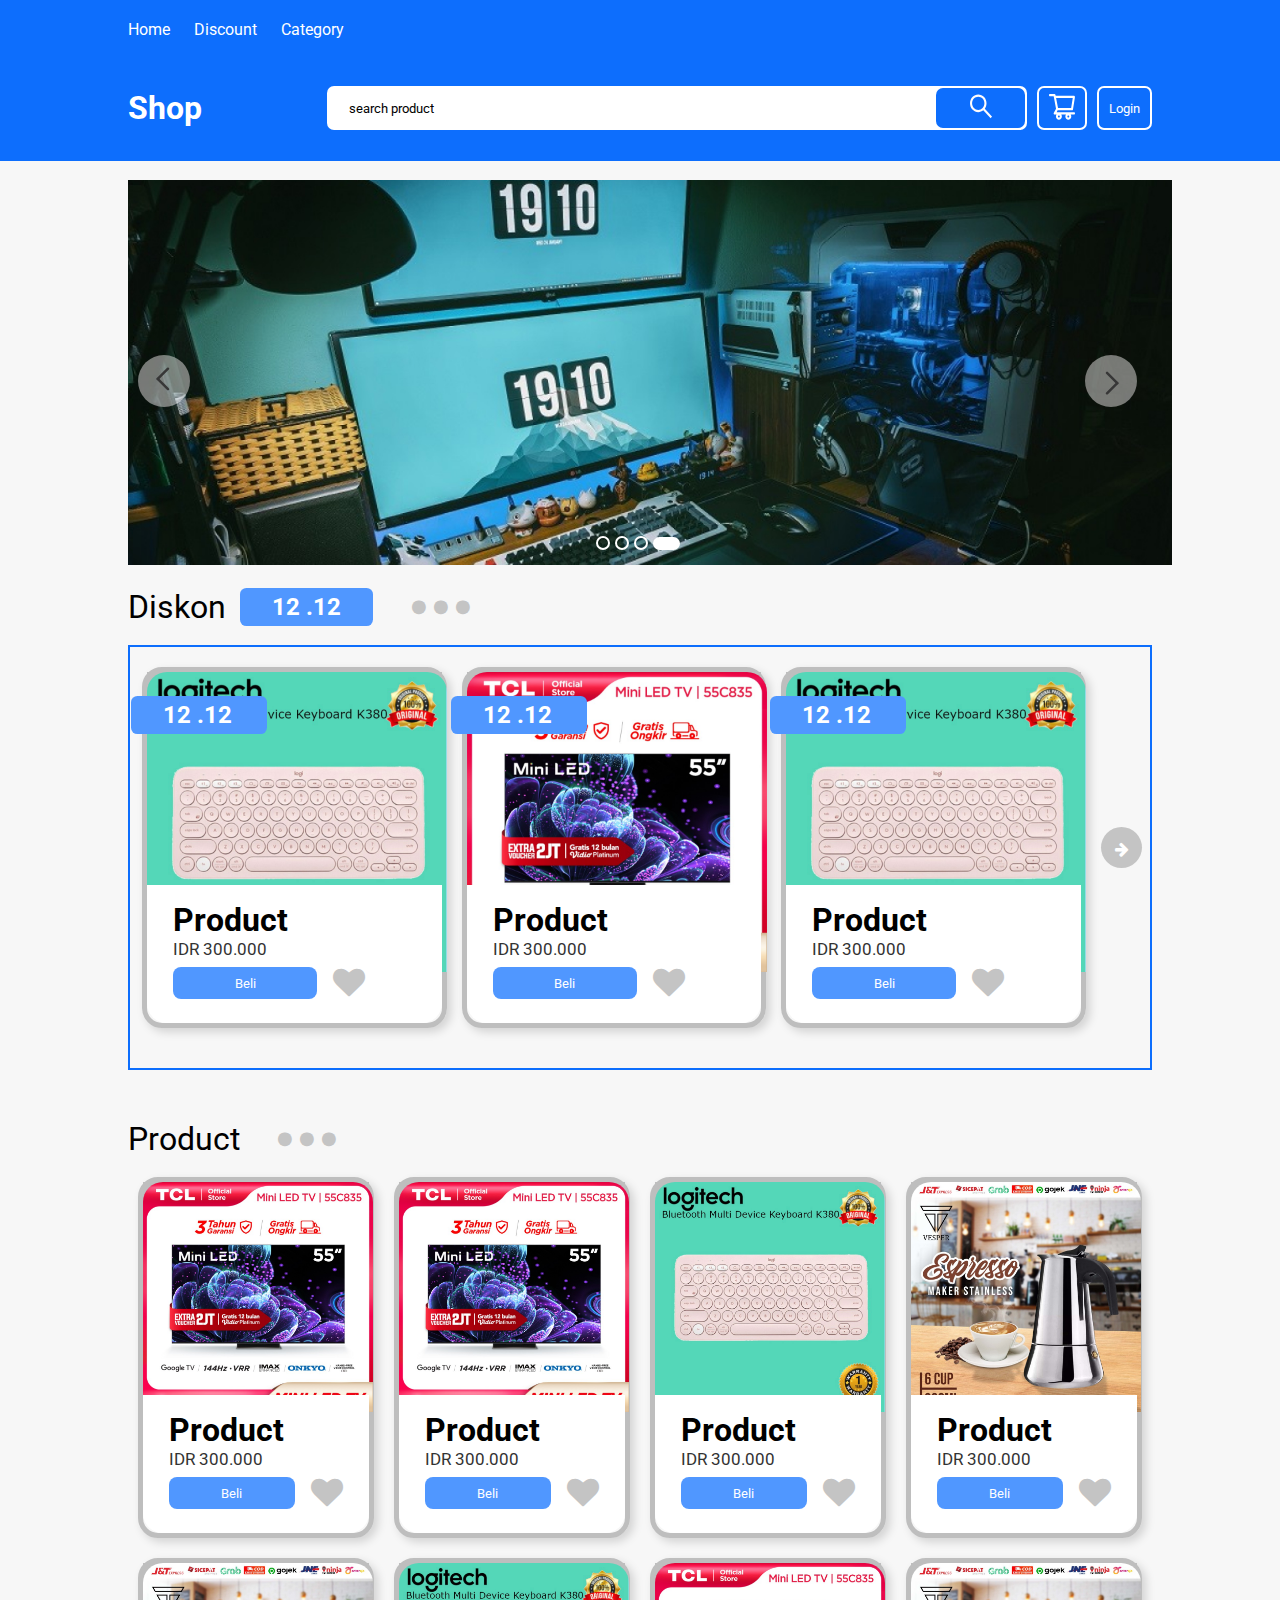
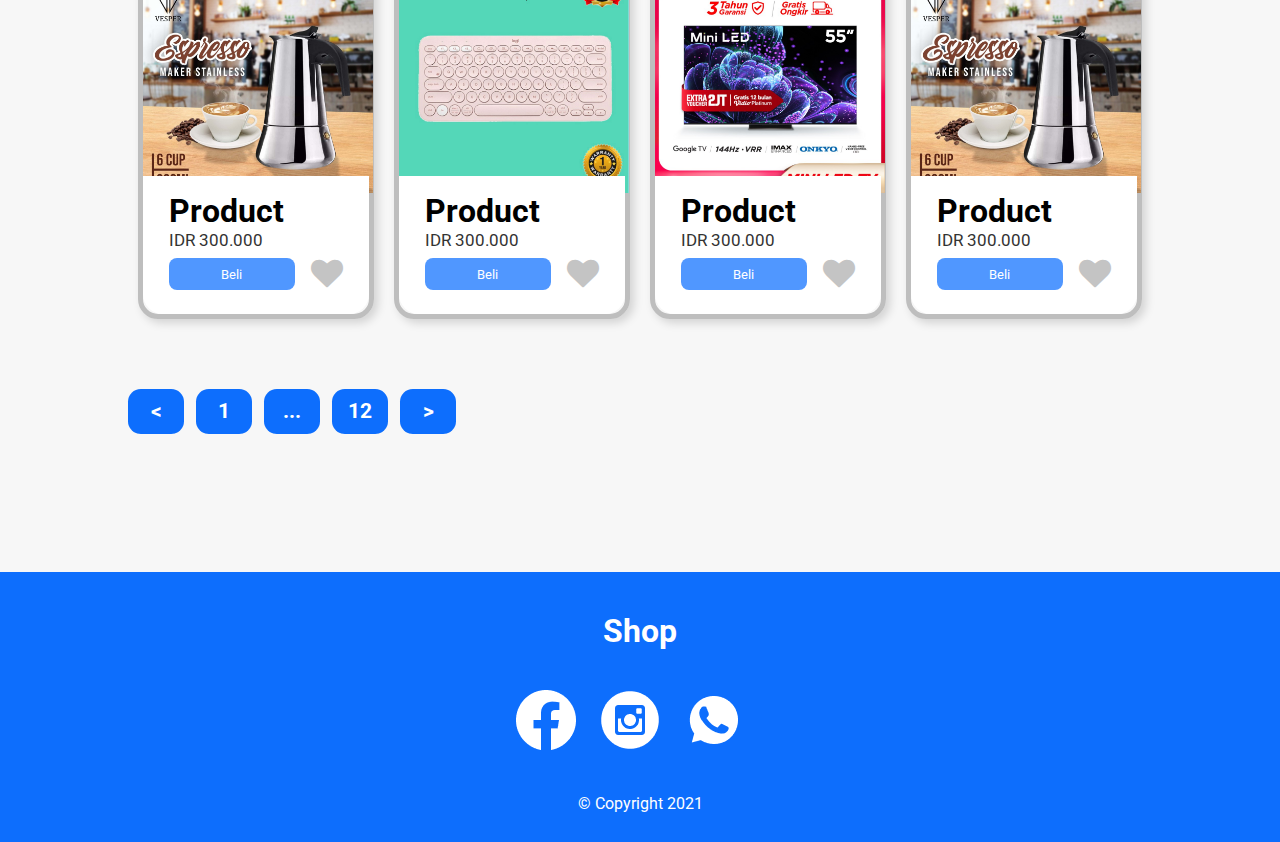
<file: index.html>
<!DOCTYPE html>
<html lang="en">
<head>
    <meta charset="UTF-8">
    <meta http-equiv="X-UA-Compatible" content="IE=edge">
    <meta name="viewport" content="width=device-width, initial-scale=1.0">
    <title>Home - Anon</title>
    <link rel="stylesheet" href="styles/global.css" />
    <link rel="stylesheet" href="styles/home.css" />
    <link rel="stylesheet" href="https://cdnjs.cloudflare.com/ajax/libs/font-awesome/4.7.0/css/font-awesome.min.css">
</head>
<body>

<!-- ################# Mulai Menu Navigasi #################  -->

    <header>
    <div class="topMenu">
        <div class="wrap">
            <div class="topNav">
                <ul class="navLeft">
                    <li><a href="index.html">Home</a></li>
                    <li><a href="#">Discount</a></li>
                    <li><a href="#">Category</a></li>
                </ul>
                <div class="navRight">
                    <!-- User -->
                </div>
            </div>
        </div>
    </div>
    <div class="midMenu bgBiru">
        <div class="wrap">
            <div class="midNav">
                <div class="left">
                    <h1>Shop</h1>
                    <!-- <h2>User</h2> -->
                </div>
                <div class="right">
                    <div class="searchProd">
                    <input type="text" value="search product"  /><button><img src="images/icoMagnifier.svg"></button>
                    </div>
                    <button class="btnCart"><img src="images/icoCart.svg" width="26" height="26"></button>
                    <button class="btnLogin">Login</button>
                </div>
            </div>
        </div>
    </div>
    </header>

<!-- ################# Mulai Content #################  -->
<content class="marginContent">
    <div class="containerSpot">
        <div class="spotBanner"><img src="../images/banner00.jpg" height="385"></div>
        <div class="prev">
        <img src="../images/icoArrowPrevItem.svg" alt=""></div>
        <div class="next"><img src="../images/icoArrowNext.svg" alt=""></div>
        <div class="dotSlider">
            <div class="dotSliderFlex">
                    <div class="icoSlider"><img src="../images/icoSliderNoActive.svg"></div>
                    <div class="icoSlider"><img src="../images/icoSliderNoActive.svg"></div>
                    <div class="icoSlider"><img src="../images/icoSliderNoActive.svg"></div>
                    <div class="icoSlider"><img src="../images/icoSliderActive.svg"></div>
            </div>
        </div>
    </div>
    <br>
    <div class="diskon-heading">
        <div class="sub-heading">Diskon</div>
        <div class="diskon-name">
            <h3>12 .12</h3>
        </div>
        <div class="icon-wrapper">
            <i class="fa fa-circle"></i>
            <i class="fa fa-circle"></i>
            <i class="fa fa-circle"></i>
        </div>
    </div>
    <br>    
    <div class="contSpot">
        <div class="cardSpot">
            <div class="cardSpotItem">
                <div class="cardSpotWrap">
                    <div class="product-image">
                        <div class="diskon-name diskon-diskon">
                            <h3>12 .12</h3>
                        </div>
                    </div>
                    <div class="cardSpotTop"><img src="../images/sample-product-00.jpg" height="300"></div>
                    <div class="cardSpotBottom">
                        <div class="prodDetail">
                            <h3 class="product-name">Product</h3>
                            <p class="price">IDR 300.000</p>
                            <div class="btn-wrapper">
                            <button>Beli</button>
                            <i class="fa fa-heart"></i>
                            </div>
                        </div>
                    </div>
                </div>
            </div>
            <div class="cardSpotItem">
                <div class="cardSpotWrap">
                    <div class="product-image">
                        <div class="diskon-name diskon-diskon">
                            <h3>12 .12</h3>
                        </div>
                    </div>
                    <div class="cardSpotTop"><img src="../images/sample-product-01.jpg" height="300"></div>
                    <div class="cardSpotBottom">
                        <div class="prodDetail">
                            <h3 class="product-name">Product</h3>
                            <p class="price">IDR 300.000</p>
                            <div class="btn-wrapper">
                            <button>Beli</button>
                            <i class="fa fa-heart"></i>
                            </div>
                        </div>
                    </div>
                </div>
            </div>
            <div class="cardSpotItem">
                <div class="cardSpotWrap">
                    <div class="product-image">
                        <div class="diskon-name diskon-diskon">
                            <h3>12 .12</h3>
                        </div>
                    </div>
                    <div class="cardSpotTop"><img src="../images/sample-product-00.jpg" height="300"></div>
                    <div class="cardSpotBottom">
                        <div class="prodDetail">
                            <h3 class="product-name">Product</h3>
                            <p class="price">IDR 300.000</p>
                            <div class="btn-wrapper">
                            <button>Beli</button>
                            <i class="fa fa-heart"></i>
                            </div>
                        </div>
                    </div>
                </div>
            </div>
            <div class="dotSliderFlex">
            <div class="diskon-item-slider">
                <div class="slider-icon-wrapper">
                    <i class="fa fa-arrow-right"></i>
                </div>
            </div>
            </div>
        </div>
    </div>
    <div class="product-heading">
        <div class="sub-heading">Product</div>
        <div class="icon-wrapper">
            <i class="fa fa-circle"></i>
            <i class="fa fa-circle"></i>
            <i class="fa fa-circle"></i>
        </div>
    </div>
    <br>
    <div class="contRec">
        <div class="cardRec">
            <div class="cardRecItem">
                <div class="cardRecWrap">
                    <div class="cardRecTop"><img src="../images/sample-product-01.jpg" height="230"></div>
                    <div class="cardRecBottom">
                        <div class="prodDetail">
                            <h3 class="product-name">Product</h3>
                            <p class="price">IDR 300.000</p>
                            <div class="btn-wrapper">
                            <button>Beli</button>
                            <i class="fa fa-heart"></i>
                            </div>
                        </div>
                    </div>
                </div>
            </div>
            <div class="cardRecItem">
                <div class="cardRecWrap">
                    <div class="cardRecTop"><img src="../images/sample-product-01.jpg" height="230"></div>
                    <div class="cardRecBottom">
                        <div class="prodDetail">
                            <h3 class="product-name">Product</h3>
                            <p class="price">IDR 300.000</p>
                            <div class="btn-wrapper">
                            <button>Beli</button>
                            <i class="fa fa-heart"></i>
                            </div>
                        </div>
                    </div>
                </div>
            </div>
            <div class="cardRecItem">
                <div class="cardRecWrap">
                    <div class="cardRecTop"><img src="../images/sample-product-00.jpg" height="230"></div>
                    <div class="cardRecBottom">
                        <div class="prodDetail">
                            <h3 class="product-name">Product</h3>
                            <p class="price">IDR 300.000</p>
                            <div class="btn-wrapper">
                            <button>Beli</button>
                            <i class="fa fa-heart"></i>
                            </div>
                        </div>
                    </div>
                </div>
            </div>
            <div class="cardRecItem">
                <div class="cardRecWrap">
                    <div class="cardRecTop"><img src="../images/sample-product-02.jpg" height="230"></div>
                    <div class="cardRecBottom">
                        <div class="prodDetail">
                            <h3 class="product-name">Product</h3>
                            <p class="price">IDR 300.000</p>
                            <div class="btn-wrapper">
                            <button>Beli</button>
                            <i class="fa fa-heart"></i>
                            </div>
                        </div>
                    </div>
                </div>
            </div>
        </div>
        <div class="cardRec">
            <div class="cardRecItem">
                <div class="cardRecWrap">
                    <div class="cardRecTop"><img src="../images/sample-product-02.jpg" height="230"></div>
                    <div class="cardRecBottom">
                        <div class="prodDetail">
                            <h3 class="product-name">Product</h3>
                            <p class="price">IDR 300.000</p>
                            <div class="btn-wrapper">
                            <button>Beli</button>
                            <i class="fa fa-heart"></i>
                            </div>
                        </div>
                    </div>
                </div>
            </div>
            <div class="cardRecItem">
                <div class="cardRecWrap">
                    <div class="cardRecTop"><img src="../images/sample-product-00.jpg" height="230"></div>
                    <div class="cardRecBottom">
                        <div class="prodDetail">
                            <h3 class="product-name">Product</h3>
                            <p class="price">IDR 300.000</p>
                            <div class="btn-wrapper">
                            <button>Beli</button>
                            <i class="fa fa-heart"></i>
                            </div>
                        </div>
                    </div>
                </div>
            </div>
            <div class="cardRecItem">
                <div class="cardRecWrap">
                    <div class="cardRecTop"><img src="../images/sample-product-01.jpg" height="230"></div>
                    <div class="cardRecBottom">
                        <div class="prodDetail">
                            <h3 class="product-name">Product</h3>
                            <p class="price">IDR 300.000</p>
                            <div class="btn-wrapper">
                            <button>Beli</button>
                            <i class="fa fa-heart"></i>
                            </div>
                        </div>
                    </div>
                </div>
            </div>
            <div class="cardRecItem">
                <div class="cardRecWrap">
                    <div class="cardRecTop"><img src="../images/sample-product-02.jpg" height="230"></div>
                    <div class="cardRecBottom">
                        <div class="prodDetail">
                            <h3 class="product-name">Product</h3>
                            <p class="price">IDR 300.000</p>
                            <div class="btn-wrapper">
                            <button>Beli</button>
                            <i class="fa fa-heart"></i>
                            </div>
                        </div>
                    </div>
                </div>
            </div>
        </div>
    </div>
    
    <div class="arrow-nav">
        <button>&lt</button>
        <button>1</button>
        <button>...</button>
        <button>12</button>
        <button>&gt</button>
    </div>
</content>
<!-- ################# Mulai Footer #################  -->
    <footer>
        <div class="wrap">
            <div class="foot"><h1>Shop</h1></div>
        </div>
            <div class="btnSosMed">
                <span class=""><a href="#"><img src="images/icon-fb.png"></a></span>
                <span class=""><a href="#"></a><img src="images/icon-ig.png"></a></span>
                <span class=""><a href="#"></a><img src="images/icon-wa.png"></a></span>
            </div>
            <div class="foot">
                &copy; Copyright 2021
            </div>
        </div>
    </footer>

</body>
</html>
</file>
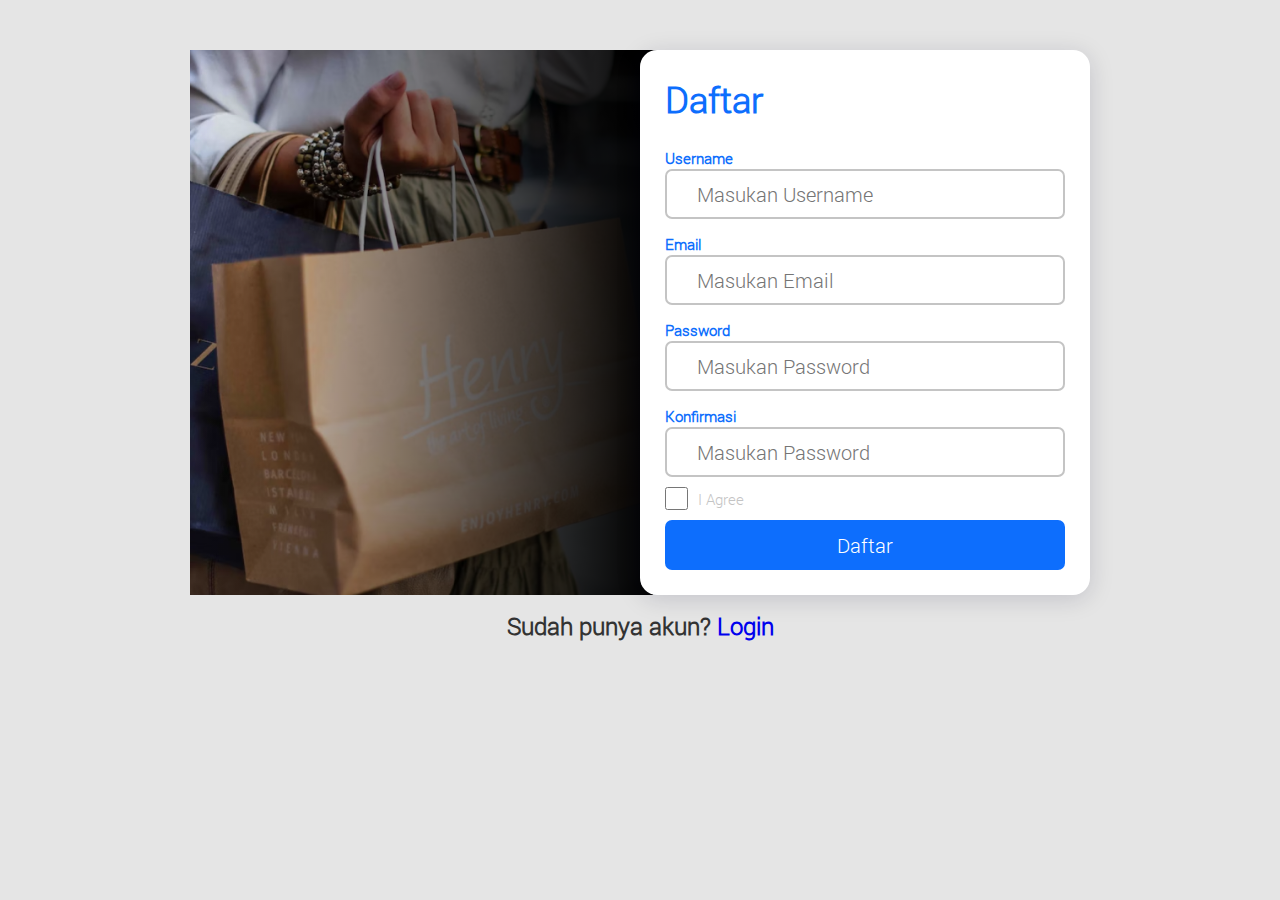
<file: daftar.html>
<!DOCTYPE html>
<html lang="en">
  <head>
    <meta charset="UTF-8" />
    <meta http-equiv="X-UA-Compatible" content="IE=edge" />
    <meta name="viewport" content="width=device-width, initial-scale=1.0" />

    <link rel="stylesheet" href="styles/daftar.css" />
    <link rel="stylesheet" href="styles/font.css" />

    <link rel="preconnect" href="https://fonts.googleapis.com" />
    <link rel="preconnect" href="https://fonts.gstatic.com" crossorigin />
    <link
      href="https://fonts.googleapis.com/css2?family=Roboto:ital,wght@0,100;0,300;0,400;0,500;0,700;0,900;1,100;1,300;1,400;1,500;1,700;1,900&display=swap"
      rel="stylesheet"
    />
    <title>Daftar</title>
  </head>
  <body>
    <div class="container">
      <div class="background-gradien"></div>
      <form action="" class="form-container">
        <div class="teks">Daftar</div>
        <div class="boxusername">
          <label for="username" class="teks-input">Username</label>
        </div>
        <div>
          <input
            type="text"
            class="input-field"
            placeholder="Masukan Username"
          />
        </div>
        <div class="box">
          <label for="email" class="teks-input">Email</label>
        </div>
        <div>
          <input type="text" class="input-field" placeholder="Masukan Email" />
        </div>
        <div class="box">
          <label for="password" class="teks-input">Password</label>
        </div>
        <div>
          <input
            type="password"
            class="input-field"
            placeholder="Masukan Password"
          />
        </div>
        <div class="box">
          <label for="konfirmasi" class="teks-input">Konfirmasi</label>
        </div>
        <div>
          <input
            type="password"
            class="input-field"
            placeholder="Masukan Password"
          />
        </div>
        <div class="checkbox-grup">
          <input type="checkbox" class="check-box" id="agreement" /><label
            for="agreement"
            class="teks-checkbox"
            >I Agree</label
          >
        </div>
        <div class="box-button">
          <button type="submit" class="submit-button">Daftar</button>
        </div>
      </form>
    </div>
    <div class="footer">
      <p>Sudah punya akun? <a href="login.html">Login</a></p>
    </div>
  </body>
</html>
</file>
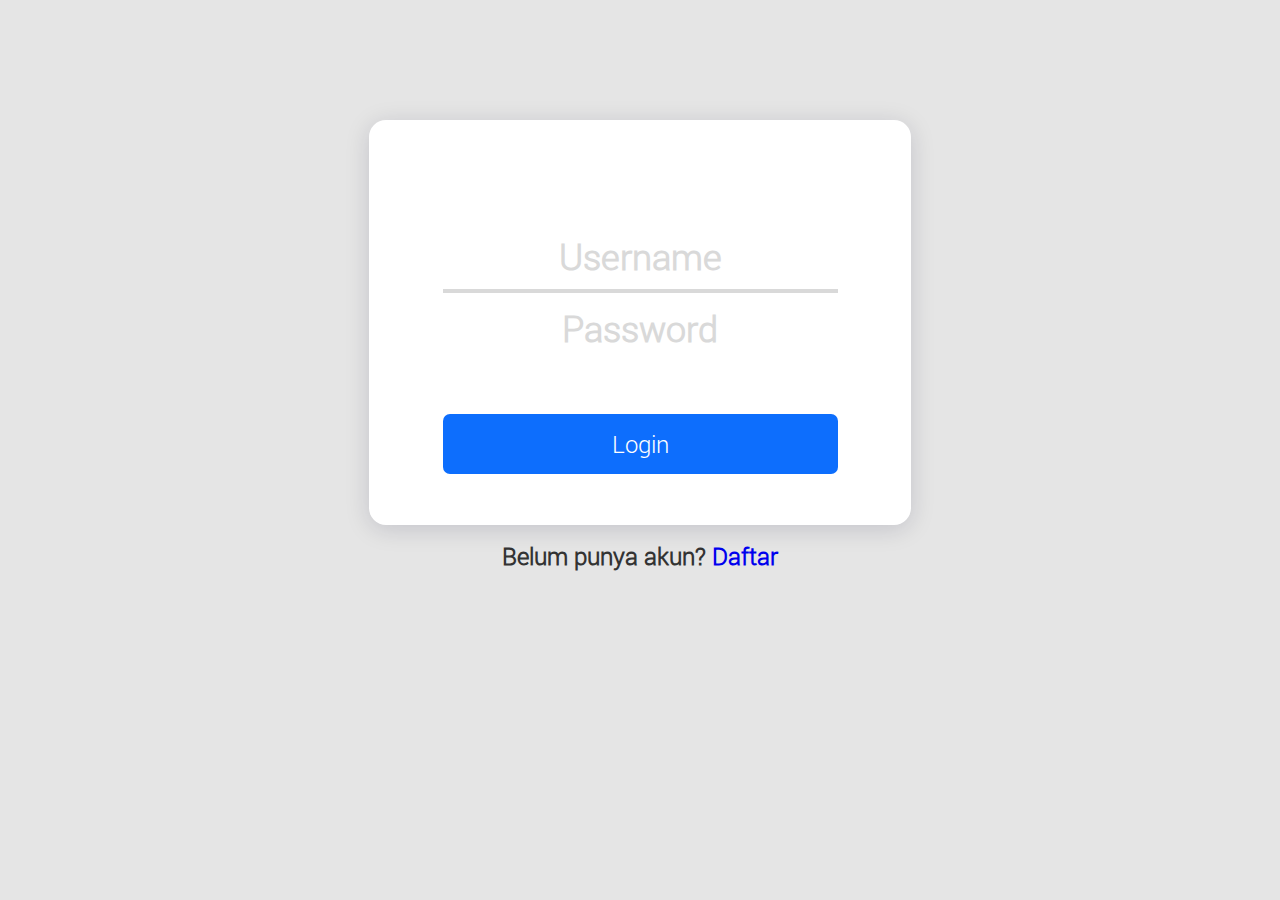
<file: login.html>
<!DOCTYPE html>
<html lang="en">
  <head>
    <meta charset="UTF-8" />
    <meta http-equiv="X-UA-Compatible" content="IE=edge" />
    <meta name="viewport" content="width=device-width, initial-scale=1.0" />

    <link rel="stylesheet" href="styles/login.css" />
    <link rel="stylesheet" href="styles/font.css" />

    <link rel="preconnect" href="https://fonts.googleapis.com" />
    <link rel="preconnect" href="https://fonts.gstatic.com" crossorigin />
    <link
      href="https://fonts.googleapis.com/css2?family=Roboto:ital,wght@0,100;0,300;0,400;0,500;0,700;0,900;1,100;1,300;1,400;1,500;1,700;1,900&display=swap"
      rel="stylesheet"
    />
    <title>Login</title>
  </head>
  <body>
    <div class="container">
      <form class="wrapper">
        <div class="items"></div>
        <div class="items1">
          <div>
            <input class="username" type="text" placeholder="Username" />
          </div>
          <div>
            <input class="password" type="password" placeholder="Password" />
          </div>
        </div>
        <div class="items2">
          <button type="submit">Login</button>
        </div>
      </form>
    </div>
    <div class="footer">
      <p>Belum punya akun? <a href="daftar.html">Daftar</a></p>
    </div>
  </body>
</html>
</file>
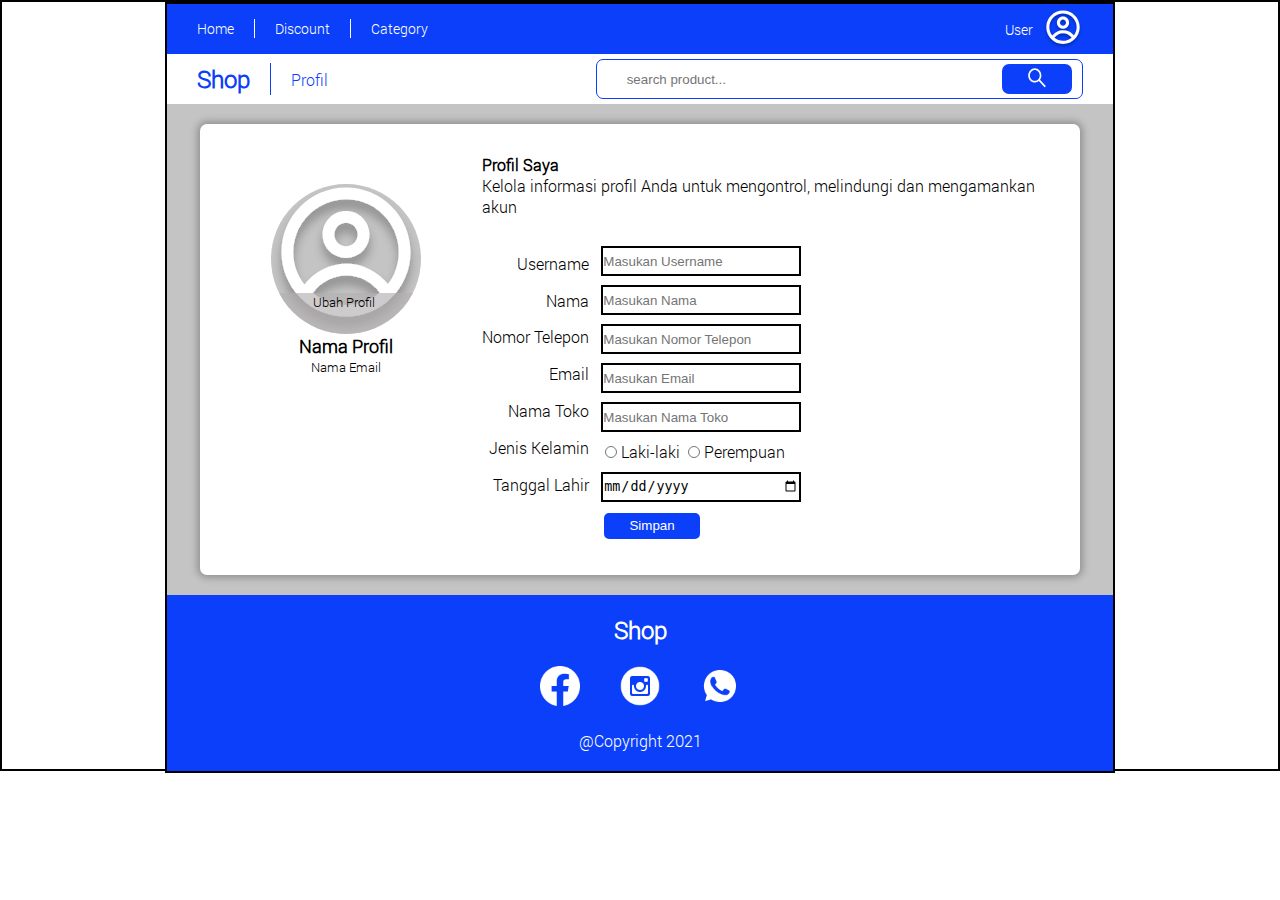
<file: profil.html>
<!DOCTYPE html>
<html lang="en">
  <head>
    <meta charset="UTF-8" />
    <meta http-equiv="X-UA-Compatible" content="IE=edge" />
    <meta name="viewport" content="width=device-width, initial-scale=1.0" />

    <link rel="stylesheet" href="/styles/profil.css" />
    <link rel="stylesheet" href="/styles/font.css" />
    <link rel="preconnect" href="https://fonts.googleapis.com" />
    <link rel="preconnect" href="https://fonts.gstatic.com" crossorigin />
    <link
      href="https://fonts.googleapis.com/css2?family=Roboto:ital,wght@0,100;0,300;0,400;0,500;0,700;0,900;1,100;1,300;1,400;1,500;1,700;1,900&display=swap"
      rel="stylesheet"
    />
    <title>Profil</title>
  </head>
  <body>
    <div class="container">
      <div class="wrapper-nav">
        <!-- navbar1 -->
        <div class="wrapper-nav1">
          <div class="items-nav">
            <ul>
              <li class="itemsteks1-nav1">
                <a href="">Home</a>
              </li>
              <li class="itemsteks2-nav1">
                <a href="">Discount</a>
              </li>
              <li class="itemsteks3-nav1">
                <a href="">Category</a>
              </li>
            </ul>
          </div>
          <div class="logo-nav1">
            <div class="teksnav4">User</div>
            <div><img src="/images/icoUser.svg" alt="" /></div>
          </div>
        </div>

        <!-- navbar2 -->
        <div class="wrapper-nav2">
          <div class="itemsteks-nav2">
            <div class="itemsteks1-nav2"><h2>Shop</h2></div>
            <div class="itemsteks2-nav2">Profil</div>
          </div>
          <div class="search">
            <input
              type="search"
              placeholder="search product..."
              class="input-search"
            />
            <button class="search-button">
              <img src="/images/icoSearch.svg" alt="" />
            </button>
          </div>
        </div>
      </div>

      <!-- container form -->
      <div class="container-form">
        <!-- form foto profil -->
        <div class="foto-profil">
          <div class="itemsfoto-profil">
            <div class="ubahprofil">Ubah Profil</div>
          </div>
          <div class="itemsnama-profil">
            <div class="itemsnama-profil1">Nama Profil</div>
            <div class="itemsemail-profil">Nama Email</div>
          </div>
        </div>
        <!-- form data input -->
        <form action="" class="container-input">
          <div class="head-form">
            <h4>Profil Saya</h4>
            <p>
              Kelola informasi profil Anda untuk mengontrol, melindungi dan
              mengamankan akun
            </p>
          </div>
          <!-- form data input2 -->
          <div class="form-data-input">
            <div class="form-input">
              <div class="username">
                <label for="">Username</label>
              </div>
              <div class="nama">
                <label for="Nama">Nama</label>
              </div>
              <div class="nomortelepon">
                <label for="">Nomor Telepon</label>
              </div>
              <div class="email">
                <label for="">Email</label>
              </div>
              <div class="namatoko">
                <label for="">Nama Toko</label>
              </div>
              <div class="jeniskelamin">
                <label for="">Jenis Kelamin</label>
              </div>
              <div class="tanggallahir">
                <label for="">Tanggal Lahir</label>
              </div>
            </div>
            <!-- form box input -->
            <div class="box-input">
              <input type="text" placeholder="Masukan Username" />
              <input type="text" placeholder="Masukan Nama" />
              <input type="number" placeholder="Masukan Nomor Telepon" />
              <input type="text" placeholder="Masukan Email" />
              <input type="text" placeholder="Masukan Nama Toko" />
              <div class="radio">
                <input type="radio" /><label for="">Laki-laki</label>
                <input type="radio" /><label for="">Perempuan</label>
              </div>
              <input type="date" /> 
             
            </div>
           
          </div>
          <button type="submit" class="simpan">Simpan</button>            
        </form>
      </div>
      <!-- footer -->
      <div class="container-footer">
        <div><h2>Shop</h2></div>
        <div class="logo-footer">
            <a href=""><img src="/images/icon-fb.png" alt="" /></a>
            <a href=""><img src="/images/icon-ig.png" alt="" /></a>
            <a href=""><img src="/images/icon-wa.png" alt="" /></a>
            
        </div>
        <p>@Copyright 2021</p>
      </div>
    </div>
  </body>
</html>
</file>
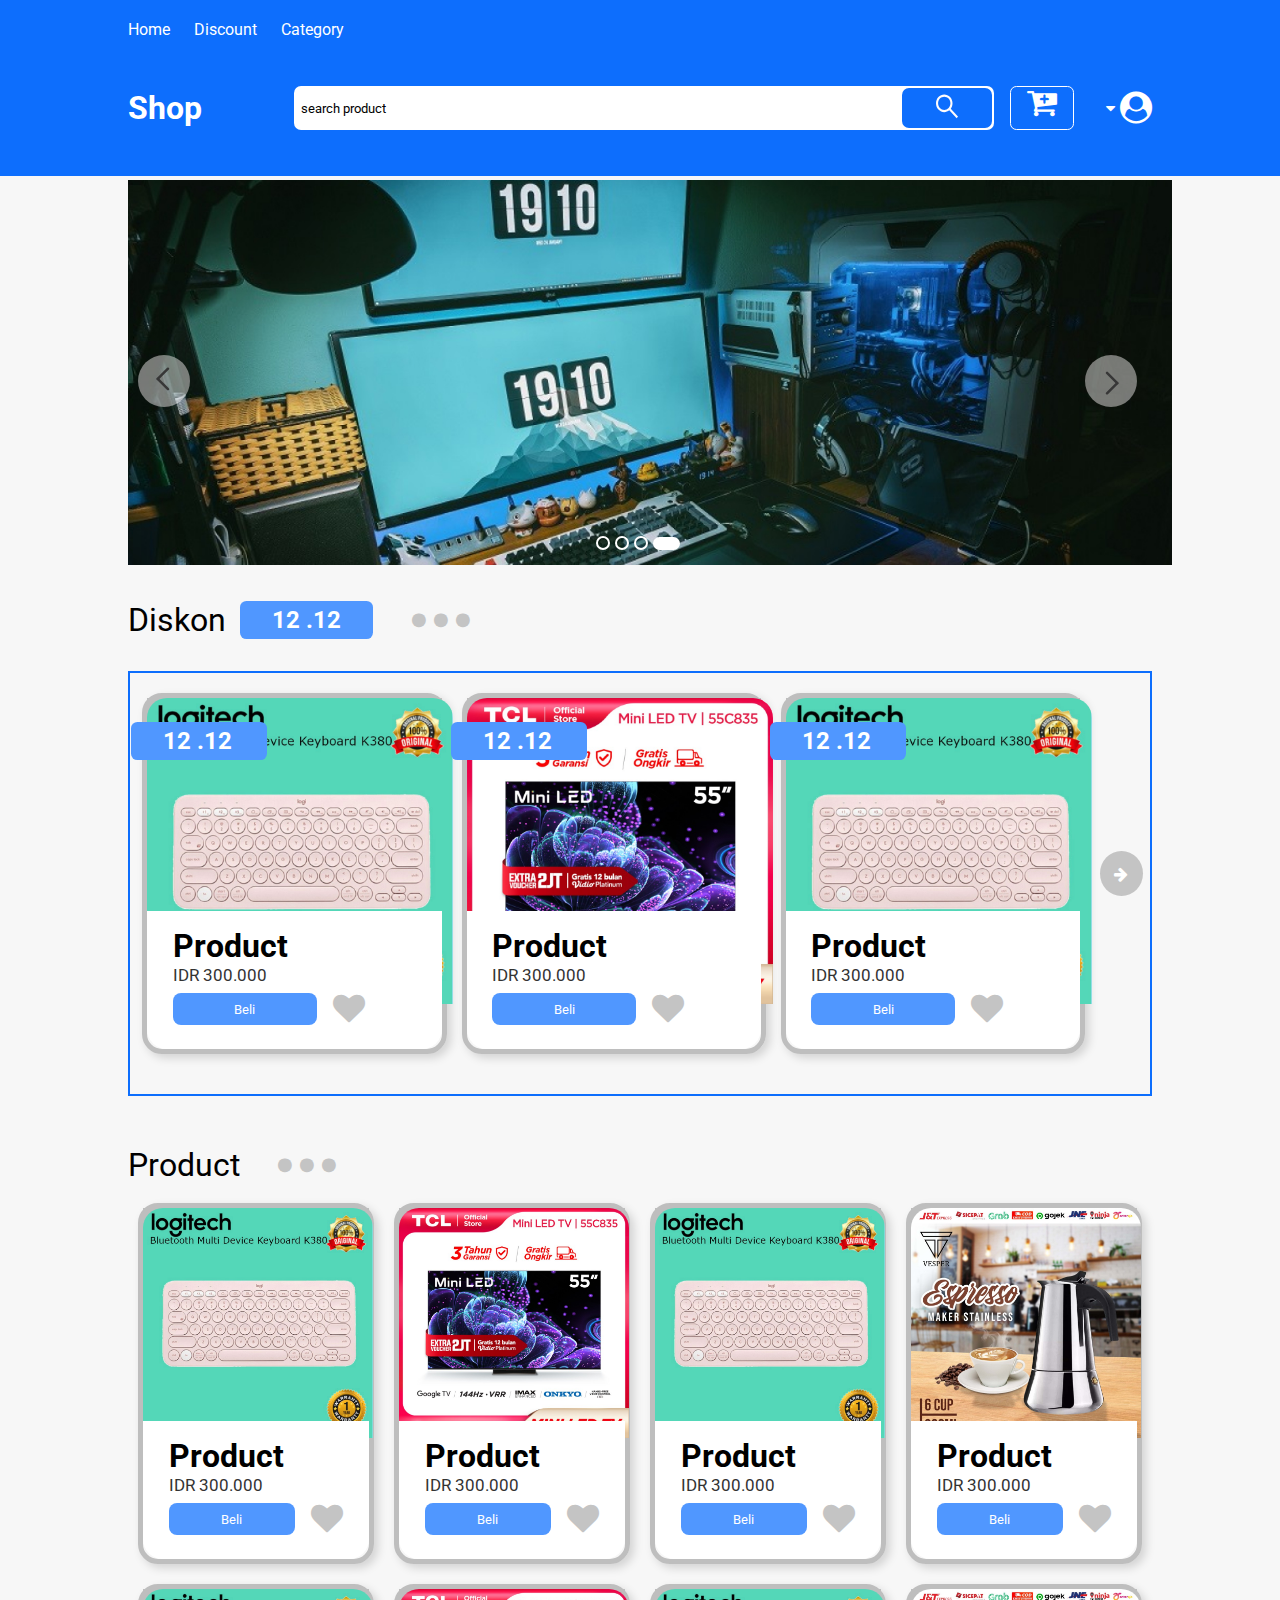
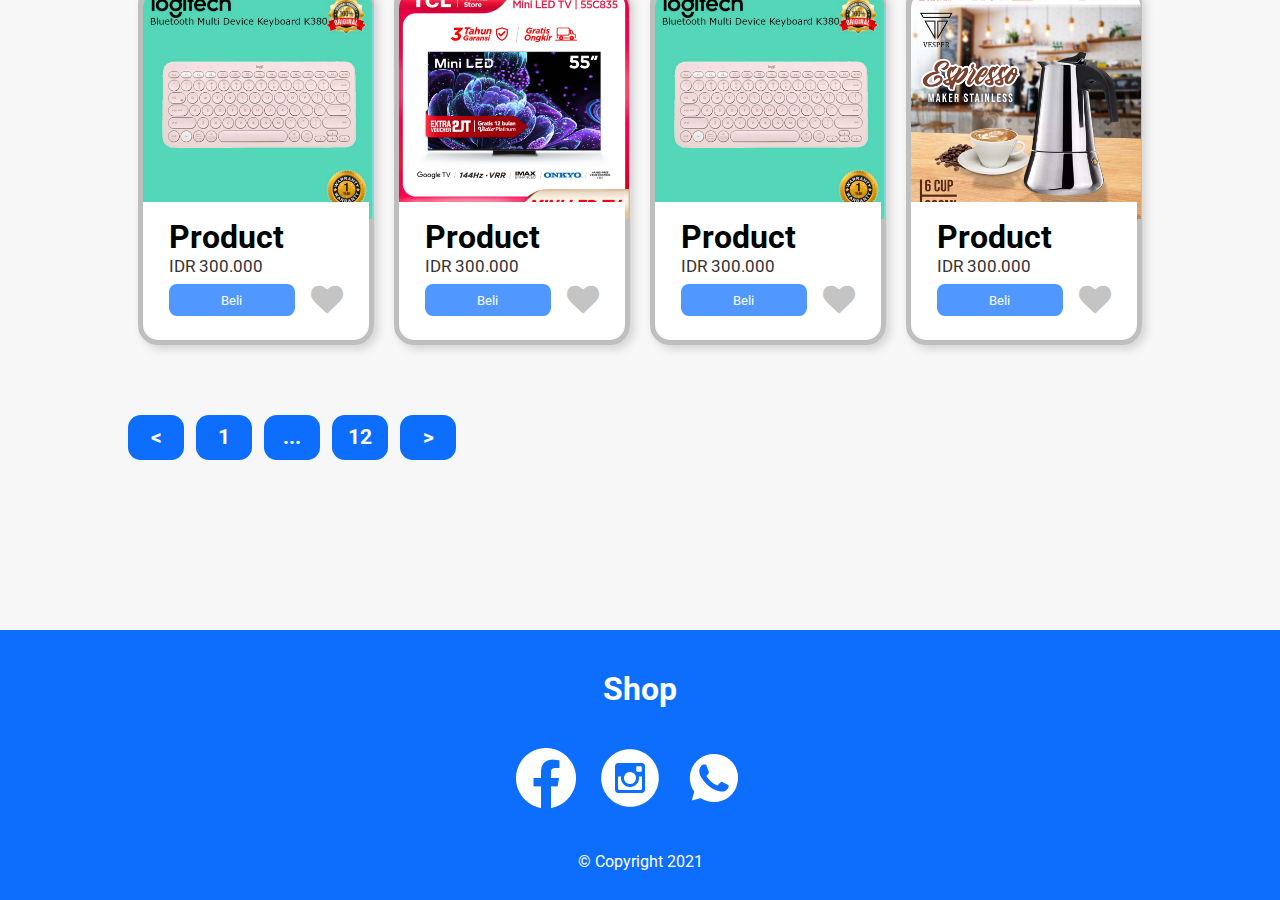
<file: user.html>
<!DOCTYPE html>
<html lang="en">
<head>
    <meta charset="UTF-8">
    <meta http-equiv="X-UA-Compatible" content="IE=edge">
    <meta name="viewport" content="width=device-width, initial-scale=1.0">
    <title>Home - User</title>
    <link rel="stylesheet" href="styles/global.css" />
    <link rel="stylesheet" href="styles/user.css" />
    <link rel="stylesheet" href="https://cdnjs.cloudflare.com/ajax/libs/font-awesome/4.7.0/css/font-awesome.min.css">
</head>
<body>

<!-- ################# Mulai Menu Navigasi #################  -->

    <header>
    <div class="topMenu">
        <div class="wrap">
            <div class="topNav">
                <ul class="navLeft">
                    <li><a href="index.html">Home</a></li>
                    <li><a href="#">Discount</a></li>
                    <li><a href="#">Category</a></li>
                </ul>
                <div class="navRight"></div>
            </div>
        </div>
    </div>
    <div class="midMenu bgBiru">
        <div class="wrap">
            <div class="midNav">
                <div class="left">
                    <h1>Shop</h1>
                    <!-- <h2>User</h2> -->
                </div>
                <div class="right">
                    <div class="searchProd">
                        <input type="text" value="search product"  /><button><img src="images/icoMagnifier.svg"></button>
                        </div>
                    <div class="cart">
                        <i class="fa fa-cart-plus"></i>
                    </div>
                    <div class="user-profile">
                        <i class="fa fa-caret-down"></i>
                        <i class="fa fa-user-circle"></i>
                        <div class="user-wrapper">
                            <div class="user-menu">
                                <a href="">Profile</a>
                                <a href="">Wishlist</a>
                                <a href="">Pengaturan Akun</a>
                                <a href="">Logout</a>
                            </div>
                        </div>
                    </div>
                </div>
            </div>
        </div>
    </div>
    </header>

<!-- ################# Mulai Content #################  -->
<content class="marginContent">
    <div class="containerSpot">
        <div class="spotBanner"><img src="../images/banner00.jpg" height="385"></div>
        <div class="prev">
        <img src="../images/icoArrowPrevItem.svg" alt=""></div>
        <div class="next"><img src="../images/icoArrowNext.svg" alt=""></div>
        <div class="dotSlider">
            <div class="dotSliderFlex">
                    <div class="icoSlider"><img src="../images/icoSliderNoActive.svg"></div>
                    <div class="icoSlider"><img src="../images/icoSliderNoActive.svg"></div>
                    <div class="icoSlider"><img src="../images/icoSliderNoActive.svg"></div>
                    <div class="icoSlider"><img src="../images/icoSliderActive.svg"></div>
            </div>
        </div>
    </div>
    <div class="diskon">
        <div class="diskon-heading">
            <div class="sub-heading">Diskon</div>
            <div class="diskon-name">
                <h3>12 .12</h3>
            </div>
            <div class="icon-wrapper">
                <i class="fa fa-circle"></i>
                <i class="fa fa-circle"></i>
                <i class="fa fa-circle"></i>
            </div>
        </div>
    </div>
    <div class="contSpot">
        <div class="cardSpot">
            <div class="cardSpotItem">
                <div class="cardSpotWrap">
                    <div class="product-image">
                        <div class="diskon-name diskon-diskon">
                            <h3>12 .12</h3>
                        </div>
                    </div>
                    <div class="cardSpotTop"><img src="../images/sample-product-00.jpg" height="306"></div>
                    <div class="cardSpotBottom">
                        <div class="prodDetail">
                            <h3 class="product-name">Product</h3>
                            <p class="price">IDR 300.000</p>
                            <div class="btn-wrapper">
                            <button>Beli</button>
                            <i class="fa fa-heart"></i>
                            </div>
                        </div>
                    </div>
                </div>
            </div>
            <div class="cardSpotItem">
                <div class="cardSpotWrap">
                    <div class="product-image">
                        <div class="diskon-name diskon-diskon">
                            <h3>12 .12</h3>
                        </div>
                    </div>
                    <div class="cardSpotTop"><img src="../images/sample-product-01.jpg" height="306"></div>
                    <div class="cardSpotBottom">
                        <div class="prodDetail">
                            <h3 class="product-name">Product</h3>
                            <p class="price">IDR 300.000</p>
                            <div class="btn-wrapper">
                            <button>Beli</button>
                            <i class="fa fa-heart"></i>
                            </div>
                        </div>
                    </div>
                </div>
            </div>
            <div class="cardSpotItem">
                <div class="cardSpotWrap">
                    <div class="product-image">
                        <div class="diskon-name diskon-diskon">
                            <h3>12 .12</h3>
                        </div>
                    </div>
                    <div class="cardSpotTop"><img src="../images/sample-product-00.jpg" height="306"></div>
                    <div class="cardSpotBottom">
                        <div class="prodDetail">
                            <h3 class="product-name">Product</h3>
                            <p class="price">IDR 300.000</p>
                            <div class="btn-wrapper">
                            <button>Beli</button>
                            <i class="fa fa-heart"></i>
                            </div>
                        </div>
                    </div>
                </div>
            </div>
            <div class="dotSliderFlex">
            <div class="diskon-item-slider">
                <div class="slider-icon-wrapper">
                    <i class="fa fa-arrow-right"></i>
                </div>
            </div>
            </div>
        </div>
    </div>
    <div class="product-heading">
        <div class="sub-heading">Product</div>
        <div class="icon-wrapper">
            <i class="fa fa-circle"></i>
            <i class="fa fa-circle"></i>
            <i class="fa fa-circle"></i>
        </div>
    </div>
    <br>
    <div class="contRec">
        <div class="cardRec">
            <div class="cardRecItem">
                <div class="cardRecWrap">
                    <div class="cardRecTop"><img src="../images/sample-product-00.jpg" height="230"></div>
                    <div class="cardRecBottom">
                        <div class="prodDetail">
                            <h3 class="product-name">Product</h3>
                            <p class="price">IDR 300.000</p>
                            <div class="btn-wrapper">
                            <button>Beli</button>
                            <i class="fa fa-heart"></i>
                            </div>
                        </div>
                    </div>
                </div>
            </div>
            <div class="cardRecItem">
                <div class="cardRecWrap">
                    <div class="cardRecTop"><img src="../images/sample-product-01.jpg" height="230"></div>
                    <div class="cardRecBottom">
                        <div class="prodDetail">
                            <h3 class="product-name">Product</h3>
                            <p class="price">IDR 300.000</p>
                            <div class="btn-wrapper">
                            <button>Beli</button>
                            <i class="fa fa-heart"></i>
                            </div>
                        </div>
                    </div>
                </div>
            </div>
            <div class="cardRecItem">
                <div class="cardRecWrap">
                    <div class="cardRecTop"><img src="../images/sample-product-00.jpg" height="230"></div>
                    <div class="cardRecBottom">
                        <div class="prodDetail">
                            <h3 class="product-name">Product</h3>
                            <p class="price">IDR 300.000</p>
                            <div class="btn-wrapper">
                            <button>Beli</button>
                            <i class="fa fa-heart"></i>
                            </div>
                        </div>
                    </div>
                </div>
            </div>
            <div class="cardRecItem">
                <div class="cardRecWrap">
                    <div class="cardRecTop"><img src="../images/sample-product-02.jpg" height="230"></div>
                    <div class="cardRecBottom">
                        <div class="prodDetail">
                            <h3 class="product-name">Product</h3>
                            <p class="price">IDR 300.000</p>
                            <div class="btn-wrapper">
                            <button>Beli</button>
                            <i class="fa fa-heart"></i>
                            </div>
                        </div>
                    </div>
                </div>
            </div>
        </div>
        <div class="cardRec">
            <div class="cardRecItem">
                <div class="cardRecWrap">
                    <div class="cardRecTop"><img src="../images/sample-product-00.jpg" height="230"></div>
                    <div class="cardRecBottom">
                        <div class="prodDetail">
                            <h3 class="product-name">Product</h3>
                            <p class="price">IDR 300.000</p>
                            <div class="btn-wrapper">
                            <button>Beli</button>
                            <i class="fa fa-heart"></i>
                            </div>
                        </div>
                    </div>
                </div>
            </div>
            <div class="cardRecItem">
                <div class="cardRecWrap">
                    <div class="cardRecTop"><img src="../images/sample-product-01.jpg" height="230"></div>
                    <div class="cardRecBottom">
                        <div class="prodDetail">
                            <h3 class="product-name">Product</h3>
                            <p class="price">IDR 300.000</p>
                            <div class="btn-wrapper">
                            <button>Beli</button>
                            <i class="fa fa-heart"></i>
                            </div>
                        </div>
                    </div>
                </div>
            </div>
            <div class="cardRecItem">
                <div class="cardRecWrap">
                    <div class="cardRecTop"><img src="../images/sample-product-00.jpg" height="230"></div>
                    <div class="cardRecBottom">
                        <div class="prodDetail">
                            <h3 class="product-name">Product</h3>
                            <p class="price">IDR 300.000</p>
                            <div class="btn-wrapper">
                            <button>Beli</button>
                            <i class="fa fa-heart"></i>
                            </div>
                        </div>
                    </div>
                </div>
            </div>
            <div class="cardRecItem">
                <div class="cardRecWrap">
                    <div class="cardRecTop"><img src="../images/sample-product-02.jpg" height="230"></div>
                    <div class="cardRecBottom">
                        <div class="prodDetail">
                            <h3 class="product-name">Product</h3>
                            <p class="price">IDR 300.000</p>
                            <div class="btn-wrapper">
                            <button>Beli</button>
                            <i class="fa fa-heart"></i>
                            </div>
                        </div>
                    </div>
                </div>
            </div>
        </div>
    </div>
    
    <div class="arrow-nav">
        <button>&lt</button>
        <button>1</button>
        <button>...</button>
        <button>12</button>
        <button>&gt</button>
    </div>
</content>
<!-- ################# Mulai Footer #################  -->

    <footer>
        <div class="wrap">
            <div class="foot"><h1>Shop</h1></div>
        </div>
            <div class="btnSosMed">
                <span class=""><a href="#"><img src="images/icon-fb.png"></a></span>
                <span class=""><a href="#"></a><img src="images/icon-ig.png"></a></span>
                <span class=""><a href="#"></a><img src="images/icon-wa.png"></a></span>
            </div>
            <div class="foot">
                &copy; Copyright 2021
            </div>
        </div>
    </footer>

</body>
</html>
</file>
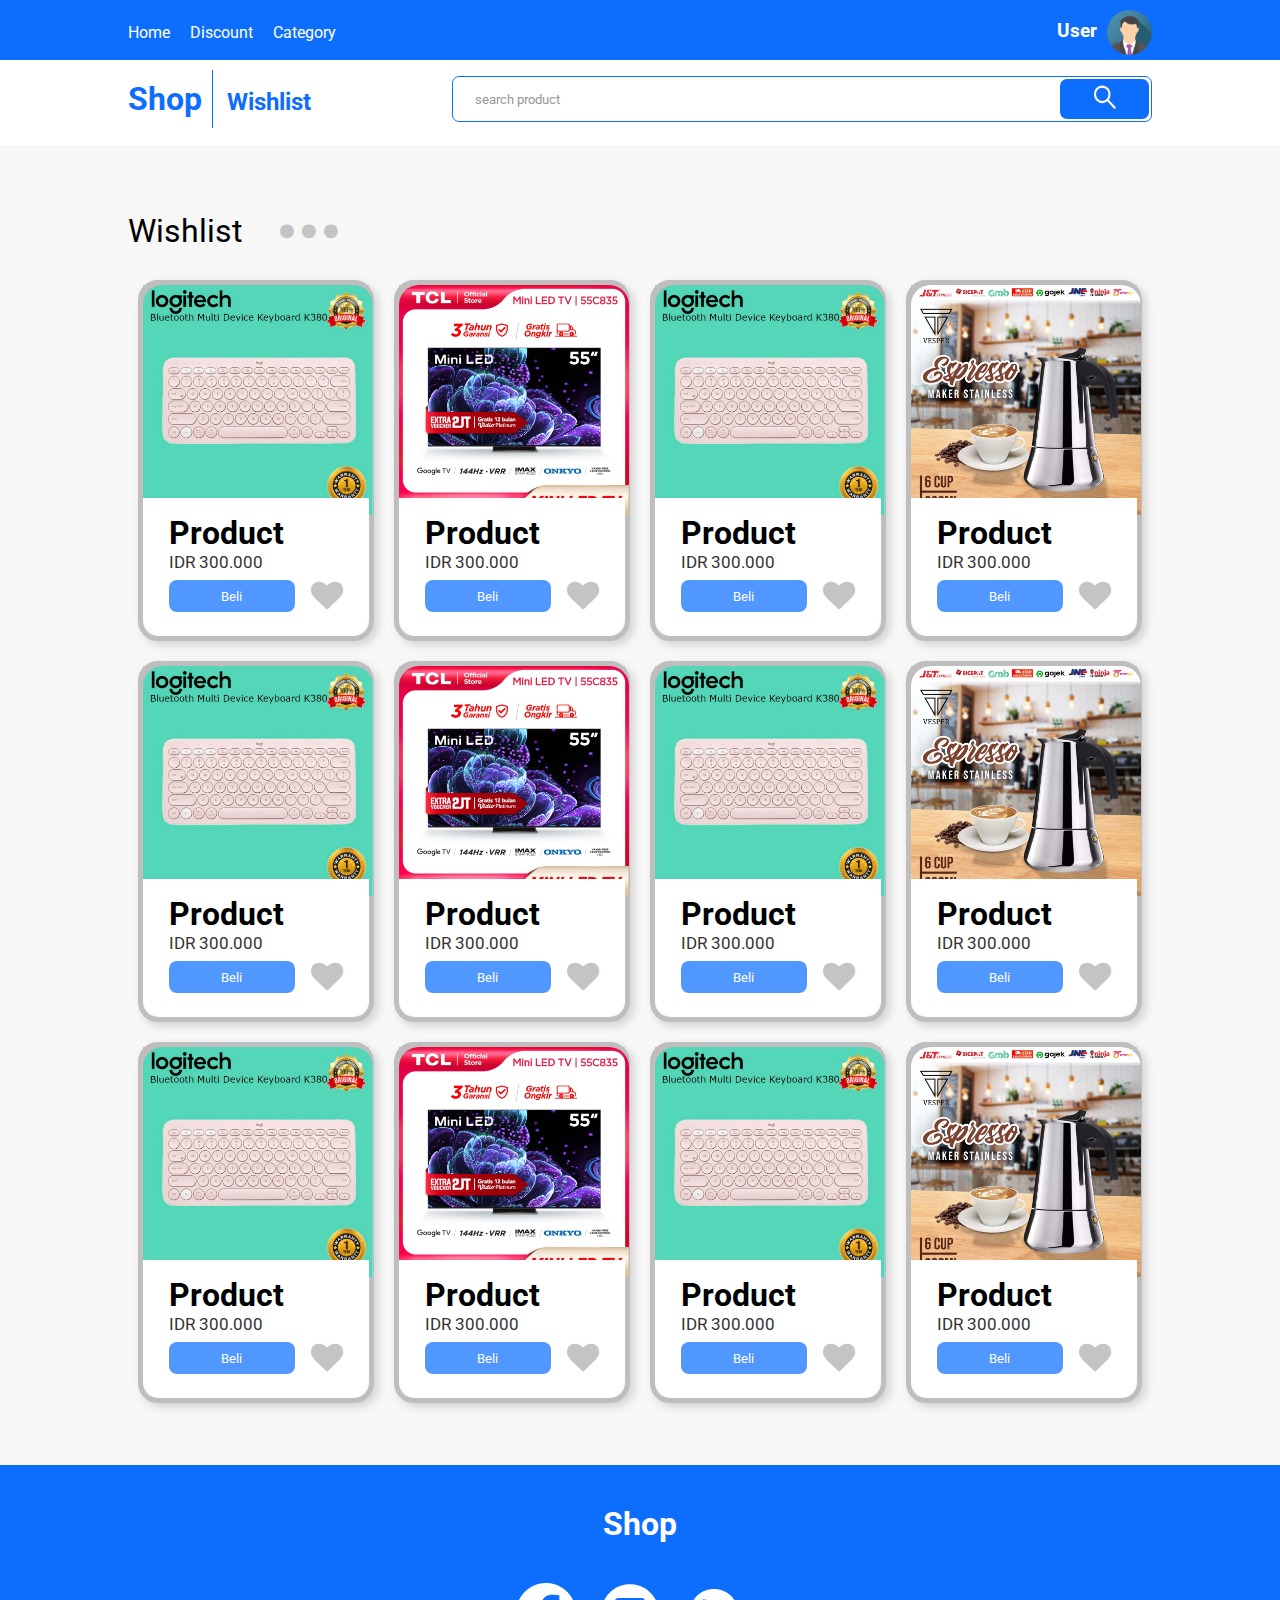
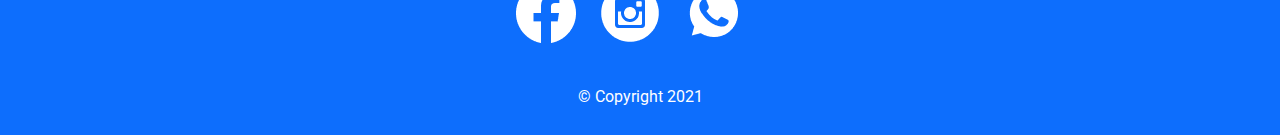
<file: wishlist.html>
<!DOCTYPE html>
<html lang="en">
<head>
    <meta charset="UTF-8">
    <meta http-equiv="X-UA-Compatible" content="IE=edge">
    <meta name="viewport" content="width=device-width, initial-scale=1.0">
    <title>Wishlist</title>
    <link rel="stylesheet" href="styles/global.css" />
    <link rel="stylesheet" href="https://cdnjs.cloudflare.com/ajax/libs/font-awesome/4.7.0/css/font-awesome.min.css">
    <link rel="stylesheet" href="styles/customer.css" />
</head>
<body>

<!-- ################# Mulai Menu Navigasi #################  -->

    <header>
    <div class="topMenu">
        <div class="wrap">
            <div class="topNav">
                <ul class="navLeft">
                    <li><a href="index.html">Home</a></li>
                    <li><a href="#">Discount</a></li>
                    <li><a href="#">Category</a></li>
                </ul>
                <div class="navRight">
                    <div class="user-profile"><h3>User</h3><span class="avaContainer"><img src="images/img_avatar.png" class="avaSmall"></span>
                    <div class="user-wrapper">
                        <div class="user-menu">
                            <a href="">Profile</a>
                            <a href="">Wishlist</a>
                            <a href="">Pengaturan Akun</a>
                            <a href="">Logout</a>
                        </div>
                    </div>
                    </div>
                </div>
            </div>
        </div>
    </div>
    <div class="midMenu bgPutih">
        <div class="wrap">
            <div class="midNav">
                <div class="left">
                    <h1>Shop</h1>
                    <h2>Wishlist</h2>
                </div>
                <div class="right">
                    <div class="searchProd">
                        <input type="text" value="search product"  /><button><img src="images/icoMagnifier.svg"></button>
                    </div>
                </div>
            </div>
        </div>
    </div>
    </header>

<!-- ################# Mulai Content #################  -->
<content class="marginContent">
    <div class="container">
        <div class="product">
            <div class="product-heading">
                <div class="sub-heading">Wishlist</div>
                <div class="icon-wrapper">
                    <i class="fa fa-circle"></i>
                    <i class="fa fa-circle"></i>
                    <i class="fa fa-circle"></i>
                </div>
            </div>
            <div class="cardRec">
                <div class="cardRecItem">
                    <div class="cardRecWrap">
                        <div class="cardRecTop"><img src="images/sample-product-00.jpg" height="230"></div>
                        <div class="cardRecBottom">
                            <div class="prodDetail">
                                <h3 class="product-name">Product</h3>
                                <p class="price">IDR 300.000</p>
                                <div class="btn-wrapper">
                                <button>Beli</button>
                                <i class="fa fa-heart"></i>
                                </div>
                            </div>
                        </div>
                    </div>
                </div>
                <div class="cardRecItem">
                    <div class="cardRecWrap">
                        <div class="cardRecTop"><img src="images/sample-product-01.jpg" height="230"></div>
                        <div class="cardRecBottom">
                            <div class="prodDetail">
                                <h3 class="product-name">Product</h3>
                                <p class="price">IDR 300.000</p>
                                <div class="btn-wrapper">
                                <button>Beli</button>
                                <i class="fa fa-heart"></i>
                                </div>
                            </div>
                        </div>
                    </div>
                </div>
                <div class="cardRecItem">
                    <div class="cardRecWrap">
                        <div class="cardRecTop"><img src="images/sample-product-00.jpg" height="230"></div>
                        <div class="cardRecBottom">
                            <div class="prodDetail">
                                <h3 class="product-name">Product</h3>
                                <p class="price">IDR 300.000</p>
                                <div class="btn-wrapper">
                                <button>Beli</button>
                                <i class="fa fa-heart"></i>
                                </div>
                            </div>
                        </div>
                    </div>
                </div>
                <div class="cardRecItem">
                    <div class="cardRecWrap">
                        <div class="cardRecTop"><img src="images/sample-product-02.jpg" height="230"></div>
                        <div class="cardRecBottom">
                            <div class="prodDetail">
                                <h3 class="product-name">Product</h3>
                                <p class="price">IDR 300.000</p>
                                <div class="btn-wrapper">
                                <button>Beli</button>
                                <i class="fa fa-heart"></i>
                                </div>
                            </div>
                        </div>
                    </div>
                </div>
            </div>
            <div class="cardRec">
                <div class="cardRecItem">
                    <div class="cardRecWrap">
                        <div class="cardRecTop"><img src="images/sample-product-00.jpg" height="230"></div>
                        <div class="cardRecBottom">
                            <div class="prodDetail">
                                <h3 class="product-name">Product</h3>
                                <p class="price">IDR 300.000</p>
                                <div class="btn-wrapper">
                                <button>Beli</button>
                                <i class="fa fa-heart"></i>
                                </div>
                            </div>
                        </div>
                    </div>
                </div>
                <div class="cardRecItem">
                    <div class="cardRecWrap">
                        <div class="cardRecTop"><img src="images/sample-product-01.jpg" height="230"></div>
                        <div class="cardRecBottom">
                            <div class="prodDetail">
                                <h3 class="product-name">Product</h3>
                                <p class="price">IDR 300.000</p>
                                <div class="btn-wrapper">
                                <button>Beli</button>
                                <i class="fa fa-heart"></i>
                                </div>
                            </div>
                        </div>
                    </div>
                </div>
                <div class="cardRecItem">
                    <div class="cardRecWrap">
                        <div class="cardRecTop"><img src="images/sample-product-00.jpg" height="230"></div>
                        <div class="cardRecBottom">
                            <div class="prodDetail">
                                <h3 class="product-name">Product</h3>
                                <p class="price">IDR 300.000</p>
                                <div class="btn-wrapper">
                                <button>Beli</button>
                                <i class="fa fa-heart"></i>
                                </div>
                            </div>
                        </div>
                    </div>
                </div>
                <div class="cardRecItem">
                    <div class="cardRecWrap">
                        <div class="cardRecTop"><img src="images/sample-product-02.jpg" height="230"></div>
                        <div class="cardRecBottom">
                            <div class="prodDetail">
                                <h3 class="product-name">Product</h3>
                                <p class="price">IDR 300.000</p>
                                <div class="btn-wrapper">
                                <button>Beli</button>
                                <i class="fa fa-heart"></i>
                                </div>
                            </div>
                        </div>
                    </div>
                </div>
            </div>
            <div class="cardRec">
                <div class="cardRecItem">
                    <div class="cardRecWrap">
                        <div class="cardRecTop"><img src="images/sample-product-00.jpg" height="230"></div>
                        <div class="cardRecBottom">
                            <div class="prodDetail">
                                <h3 class="product-name">Product</h3>
                                <p class="price">IDR 300.000</p>
                                <div class="btn-wrapper">
                                <button>Beli</button>
                                <i class="fa fa-heart"></i>
                                </div>
                            </div>
                        </div>
                    </div>
                </div>
                <div class="cardRecItem">
                    <div class="cardRecWrap">
                        <div class="cardRecTop"><img src="images/sample-product-01.jpg" height="230"></div>
                        <div class="cardRecBottom">
                            <div class="prodDetail">
                                <h3 class="product-name">Product</h3>
                                <p class="price">IDR 300.000</p>
                                <div class="btn-wrapper">
                                <button>Beli</button>
                                <i class="fa fa-heart"></i>
                                </div>
                            </div>
                        </div>
                    </div>
                </div>
                <div class="cardRecItem">
                    <div class="cardRecWrap">
                        <div class="cardRecTop"><img src="images/sample-product-00.jpg" height="230"></div>
                        <div class="cardRecBottom">
                            <div class="prodDetail">
                                <h3 class="product-name">Product</h3>
                                <p class="price">IDR 300.000</p>
                                <div class="btn-wrapper">
                                <button>Beli</button>
                                <i class="fa fa-heart"></i>
                                </div>
                            </div>
                        </div>
                    </div>
                </div>
                <div class="cardRecItem">
                    <div class="cardRecWrap">
                        <div class="cardRecTop"><img src="images/sample-product-02.jpg" height="230"></div>
                        <div class="cardRecBottom">
                            <div class="prodDetail">
                                <h3 class="product-name">Product</h3>
                                <p class="price">IDR 300.000</p>
                                <div class="btn-wrapper">
                                <button>Beli</button>
                                <i class="fa fa-heart"></i>
                                </div>
                            </div>
                        </div>
                    </div>
                </div>
            </div>
        </div>
    </div>
</div>
</content>

    <!-- ################# Mulai Footer #################  -->

    <footer>
        <div class="wrap">
            <div class="foot">
                <h1>Shop</h1>
            </div>
        </div>
            <div class="btnSosMed">
                <span class=""><a href="#"><img src="../images/icon-fb.png"></a></span>
                <span class=""><a href="#"></a><img src="../images/icon-ig.png"></a></span>
                <span class=""><a href="#"></a><img src="../images/icon-wa.png"></a></span>
            </div>
            <div class="foot">
                &copy; Copyright 2021
            </div>
        </div>
    </footer>

</body>
</html>
</file>
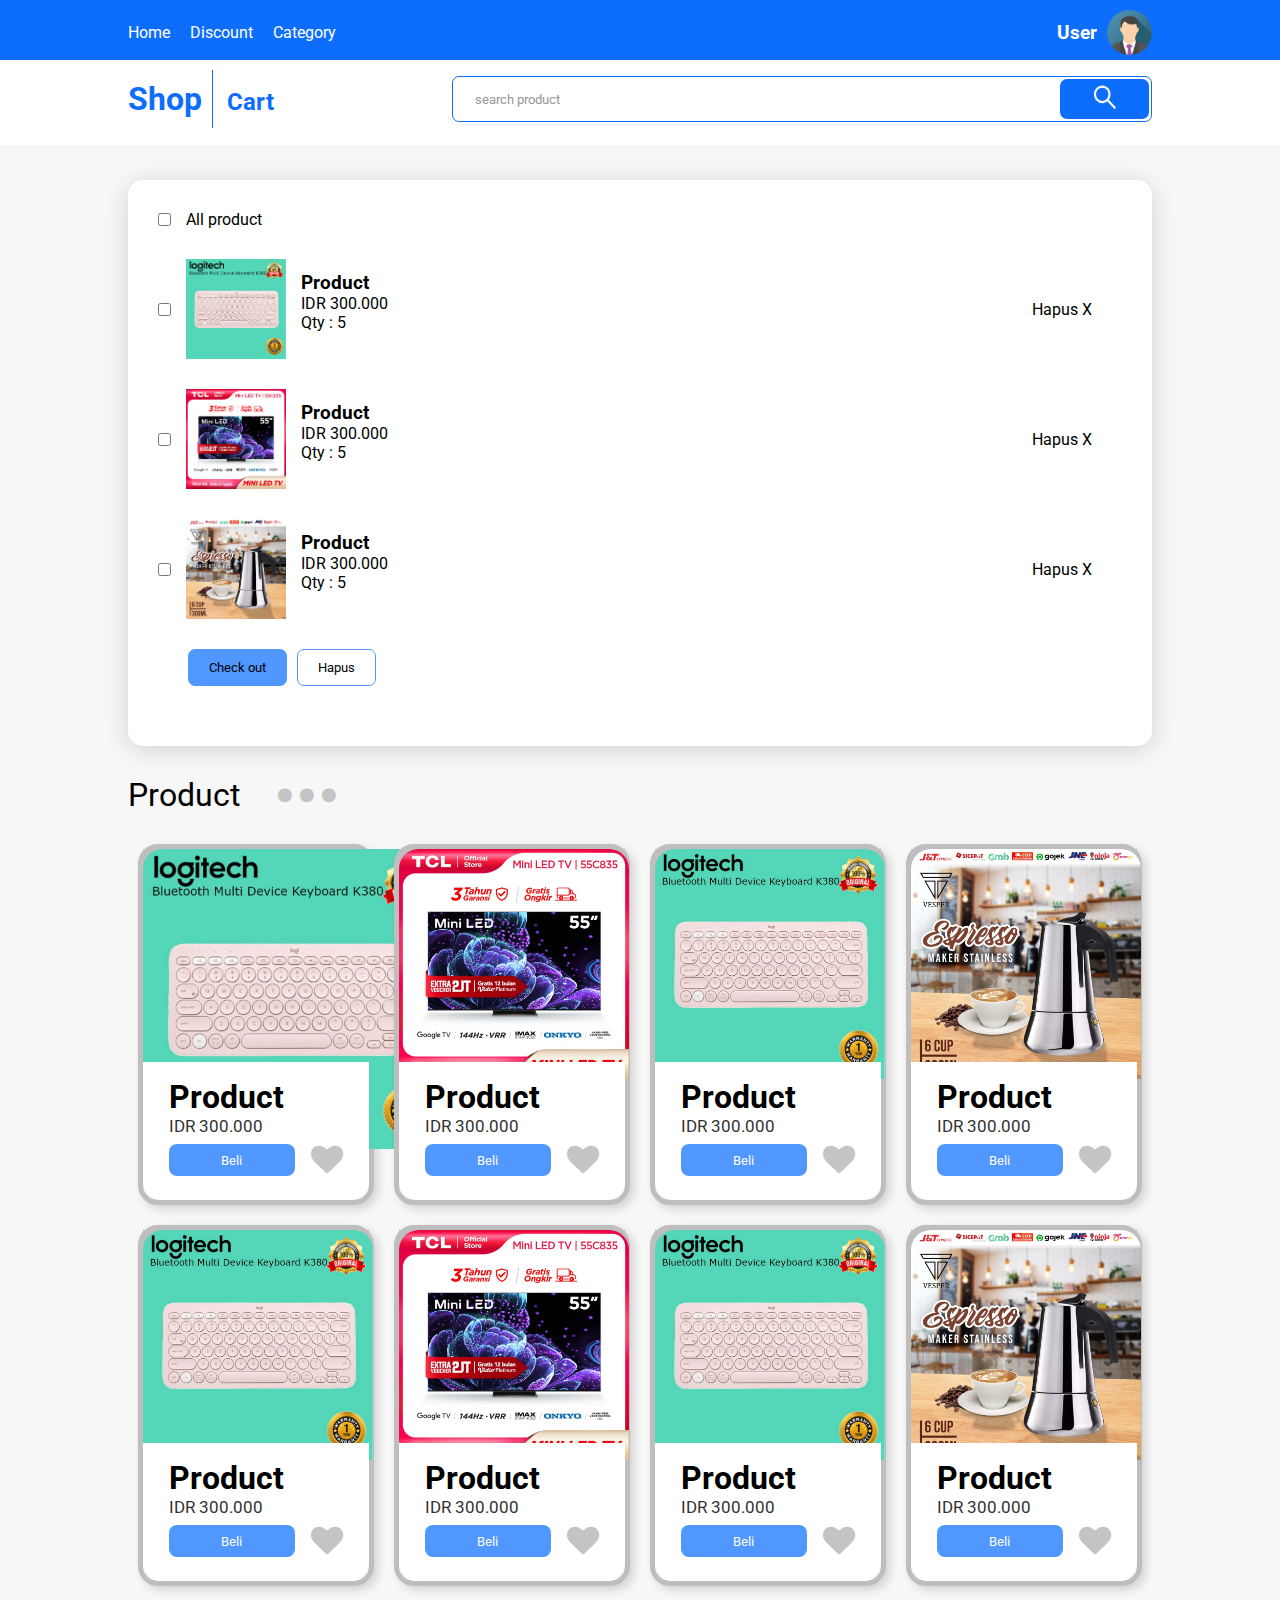
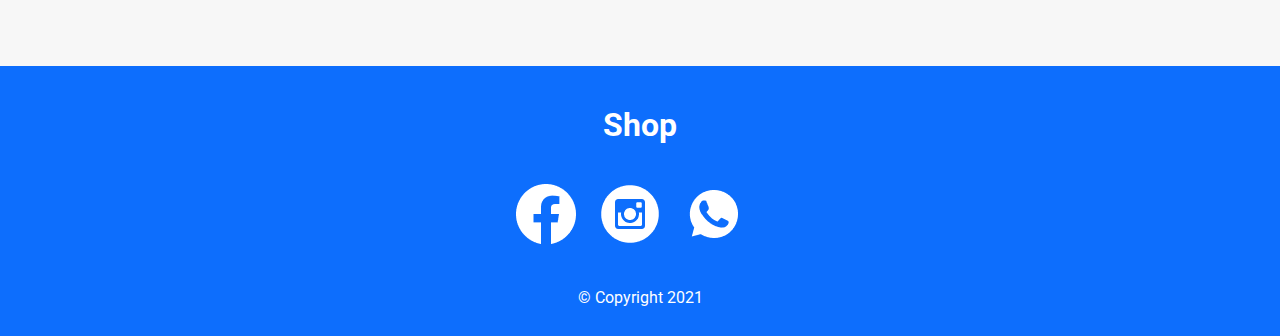
<file: backup/cart.html>
<!DOCTYPE html>
<html lang="en">
<head>
    <meta charset="UTF-8">
    <meta http-equiv="X-UA-Compatible" content="IE=edge">
    <meta name="viewport" content="width=device-width, initial-scale=1.0">
    <title>Home - Anon</title>
    <link rel="stylesheet" href="../styles/global.css" />
    <link rel="stylesheet" href="../styles/customer.css" />
    <link rel="stylesheet" href="https://cdnjs.cloudflare.com/ajax/libs/font-awesome/4.7.0/css/font-awesome.min.css">
</head>
<body>

<!-- ################# Mulai Menu Navigasi #################  -->

    <header>
    <div class="topMenu">
        <div class="wrap">
            <div class="topNav">
                <ul class="navLeft">
                    <li><a href="index.html">Home</a></li>
                    <li><a href="#">Discount</a></li>
                    <li><a href="#">Category</a></li>
                </ul>
                <div class="navRight">
                    <h3>User</h3><span class="avaContainer"><img src="../images/img_avatar.png" class="avaSmall"></span>
                </div>
            </div>
        </div>
    </div>
    <div class="midMenu bgPutih">
        <div class="wrap">
            <div class="midNav">
                <div class="left">
                    <h1>Shop</h1>
                    <h2>Cart</h2>
                </div>
                <div class="right">
                    <div class="searchProd">
                        <input type="text" value="search product"  /><button><img src="../images/icoMagnifier.svg"></button>
                    </div>
                </div>
            </div>
        </div>
    </div>
    </header>

<!-- ################# Mulai Content #################  -->
<content class="marginContent">

    <!-- ################# Mulai Cart #################  -->

    <div class="containerCart">
        <div class="cartItem">
            <div class="cartLeft">
                <div class="cartCheck ctFlex"><input type="checkbox" name="" id=""></div><div class="ctFlex"><p>All product</p></div>
            </div>
            <div class="cartRight">
            </div>
        </div>
        <div class="cartItem">
            <div class="cartLeft">
                <div class="cartCheck ctFlex"><input type="checkbox" name="" id=""></div>
                <div class="cartImg ctFlex"><img src="../images/sample-product-00.jpg" width="100" height="100"></div>
                <div class="cartDetail ctFlex"><div><h3>Product</h3><p>IDR 300.000</p><p>Qty : 5</p></div></div>
            </div>
            <div class="cartRight">
                <div class="cartDelete ctFlex">Hapus X</div>
            </div>
        </div>
        <div class="cartItem">
            <div class="cartLeft">
                <div class="cartCheck ctFlex"><input type="checkbox" name="" id=""></div>
                <div class="cartImg ctFlex"><img src="../images/sample-product-01.jpg" width="100" height="100"></div>
                <div class="cartDetail ctFlex"><div><h3>Product</h3><p>IDR 300.000</p><p>Qty : 5</p></div></div>
            </div>
            <div class="cartRight">
                <div class="cartDelete ctFlex">Hapus X</div>
            </div>
        </div>
        <div class="cartItem">
            <div class="cartLeft">
                <div class="cartCheck ctFlex"><input type="checkbox" name="" id=""></div>
                <div class="cartImg ctFlex"><img src="../images/sample-product-02.jpg" width="100" height="100"></div>
                <div class="cartDetail ctFlex"><div><h3>Product</h3><p>IDR 300.000</p><p>Qty : 5</p></div></div>
            </div>
            <div class="cartRight">
                <div class="cartDelete ctFlex">Hapus X</div>
            </div>
        </div>
        <div class="cartItem">
            <div class="cartLeft">
                <div class="cartButton"><button class="ctBtnOn">Check out</button><button  class="ctBtnOff">Hapus</button></div>
            </div>
            <div class="cartRight">
            </div>
        </div>
    </div>
    <!-- ################# Mulai Recomendation #################  -->
    <div class="product-heading">
        <div class="sub-heading">Product</div>
        <div class="icon-wrapper">
            <i class="fa fa-circle"></i>
            <i class="fa fa-circle"></i>
            <i class="fa fa-circle"></i>
        </div>
    </div>
    <div class="contRec">
        <div class="cardRec">
            <div class="cardRecItem">
                <div class="cardRecWrap">
                    <div class="cardRecTop"><img src="../images/sample-product-00.jpg" height="300rem"></div>
                    <div class="cardRecBottom">
                        <div class="prodDetail">
                            <h3 class="product-name">Product</h3>
                            <p class="price">IDR 300.000</p>
                            <div class="btn-wrapper">
                            <button>Beli</button>
                            <i class="fa fa-heart"></i>
                            </div>
                        </div>
                    </div>
                </div>
            </div>
            <div class="cardRecItem">
                <div class="cardRecWrap">
                    <div class="cardRecTop"><img src="../images/sample-product-01.jpg" height="230"></div>
                    <div class="cardRecBottom">
                        <div class="prodDetail">
                            <h3 class="product-name">Product</h3>
                            <p class="price">IDR 300.000</p>
                            <div class="btn-wrapper">
                            <button>Beli</button>
                            <i class="fa fa-heart"></i>
                            </div>
                        </div>
                    </div>
                </div>
            </div>
            <div class="cardRecItem">
                <div class="cardRecWrap">
                    <div class="cardRecTop"><img src="../images/sample-product-00.jpg" height="230"></div>
                    <div class="cardRecBottom">
                        <div class="prodDetail">
                            <h3 class="product-name">Product</h3>
                            <p class="price">IDR 300.000</p>
                            <div class="btn-wrapper">
                            <button>Beli</button>
                            <i class="fa fa-heart"></i>
                            </div>
                        </div>
                    </div>
                </div>
            </div>
            <div class="cardRecItem">
                <div class="cardRecWrap">
                    <div class="cardRecTop"><img src="../images/sample-product-02.jpg" height="230"></div>
                    <div class="cardRecBottom">
                        <div class="prodDetail">
                            <h3 class="product-name">Product</h3>
                            <p class="price">IDR 300.000</p>
                            <div class="btn-wrapper">
                            <button>Beli</button>
                            <i class="fa fa-heart"></i>
                            </div>
                        </div>
                    </div>
                </div>
            </div>
        </div>
        <div class="cardRec">
            <div class="cardRecItem">
                <div class="cardRecWrap">
                    <div class="cardRecTop"><img src="../images/sample-product-00.jpg" height="230"></div>
                    <div class="cardRecBottom">
                        <div class="prodDetail">
                            <h3 class="product-name">Product</h3>
                            <p class="price">IDR 300.000</p>
                            <div class="btn-wrapper">
                            <button>Beli</button>
                            <i class="fa fa-heart"></i>
                            </div>
                        </div>
                    </div>
                </div>
            </div>
            <div class="cardRecItem">
                <div class="cardRecWrap">
                    <div class="cardRecTop"><img src="../images/sample-product-01.jpg" height="230"></div>
                    <div class="cardRecBottom">
                        <div class="prodDetail">
                            <h3 class="product-name">Product</h3>
                            <p class="price">IDR 300.000</p>
                            <div class="btn-wrapper">
                            <button>Beli</button>
                            <i class="fa fa-heart"></i>
                            </div>
                        </div>
                    </div>
                </div>
            </div>
            <div class="cardRecItem">
                <div class="cardRecWrap">
                    <div class="cardRecTop"><img src="../images/sample-product-00.jpg" height="230"></div>
                    <div class="cardRecBottom">
                        <div class="prodDetail">
                            <h3 class="product-name">Product</h3>
                            <p class="price">IDR 300.000</p>
                            <div class="btn-wrapper">
                            <button>Beli</button>
                            <i class="fa fa-heart"></i>
                            </div>
                        </div>
                    </div>
                </div>
            </div>
            <div class="cardRecItem">
                <div class="cardRecWrap">
                    <div class="cardRecTop"><img src="../images/sample-product-02.jpg" height="230"></div>
                    <div class="cardRecBottom">
                        <div class="prodDetail">
                            <h3 class="product-name">Product</h3>
                            <p class="price">IDR 300.000</p>
                            <div class="btn-wrapper">
                            <button>Beli</button>
                            <i class="fa fa-heart"></i>
                            </div>
                        </div>
                    </div>
                </div>
            </div>
        </div>
    </div>
</content>

    <!-- ################# Mulai Footer #################  -->

    <footer>
        <div class="wrap">
            <div class="foot">
       <h1>Shop</h1></div></div>
            <div class="btnSosMed">
                <span class=""><a href="#"><img src="../images/icon-fb.png"></a></span>
                <span class=""><a href="#"></a><img src="../images/icon-ig.png"></a></span>
                <span class=""><a href="#"></a><img src="../images/icon-wa.png"></a></span>
            </div>
            <div class="foot">
                &copy; Copyright 2021
            </div>
        </div>
    </footer>

</body>
</html>
</file>
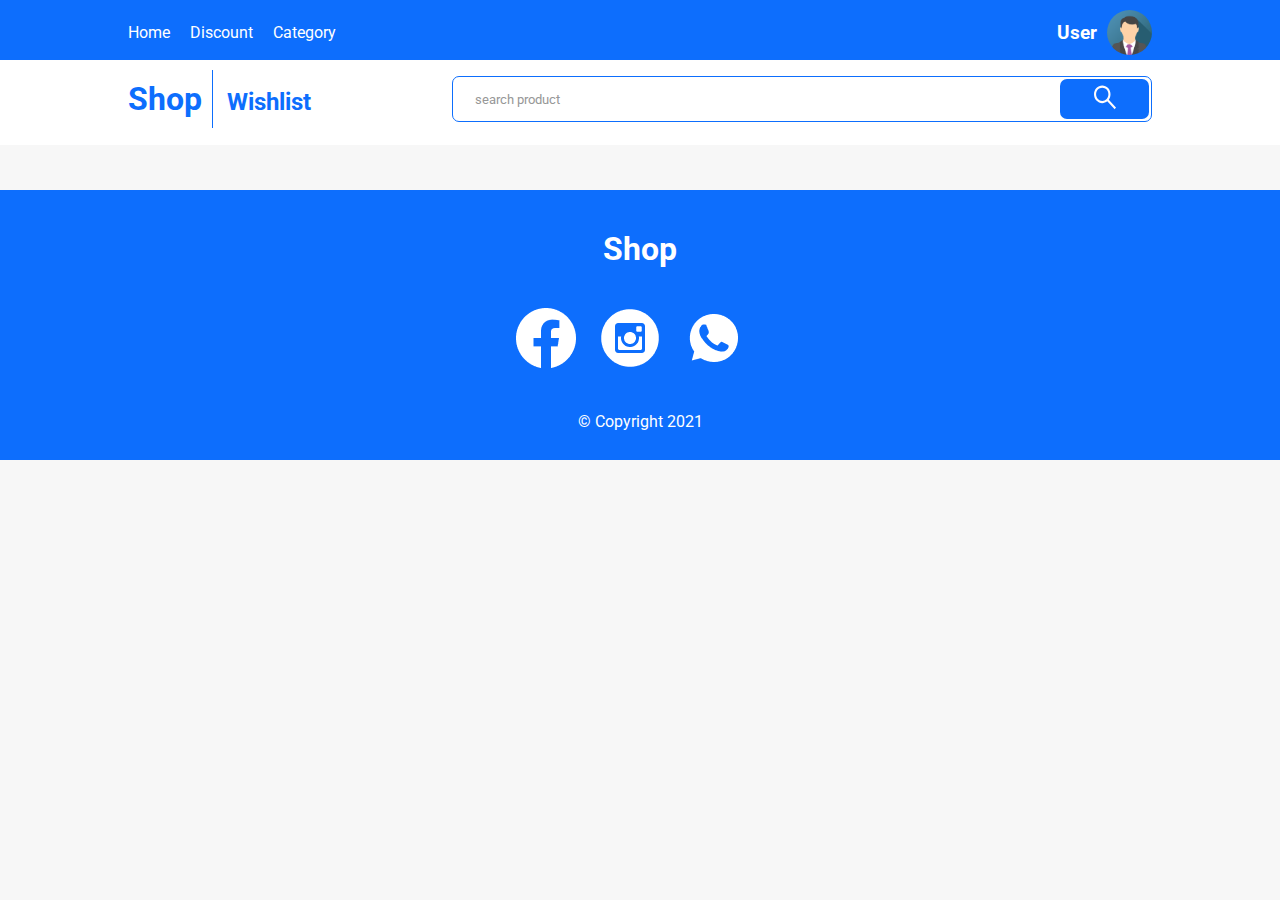
<file: backup/wishlist.html>
<!DOCTYPE html>
<html lang="en">
<head>
    <meta charset="UTF-8">
    <meta http-equiv="X-UA-Compatible" content="IE=edge">
    <meta name="viewport" content="width=device-width, initial-scale=1.0">
    <title>Home - Anon</title>
    <link rel="stylesheet" href="../styles/global.css" />
    <link rel="stylesheet" href="../styles/customer.css" />
</head>
<body>

<!-- ################# Mulai Menu Navigasi #################  -->

    <header>
    <div class="topMenu">
        <div class="wrap">
            <div class="topNav">
                <ul class="navLeft">
                    <li><a href="index.html">Home</a></li>
                    <li><a href="#">Discount</a></li>
                    <li><a href="#">Category</a></li>
                </ul>
                <div class="navRight">
                    <h3>User</h3><span class="avaContainer"><img src="../images/img_avatar.png" class="avaSmall"></span>
                </div>
            </div>
        </div>
    </div>
    <div class="midMenu bgPutih">
        <div class="wrap">
            <div class="midNav">
                <div class="left">
                    <h1>Shop</h1>
                    <h2>Wishlist</h2>
                </div>
                <div class="right">
                    <div class="searchProd">
                        <input type="text" value="search product"  /><button><img src="../images/icoMagnifier.svg"></button>
                    </div>
                </div>
            </div>
        </div>
    </div>
    </header>

<!-- ################# Mulai Content #################  -->
<content class="marginContent">
   

</content>

    <!-- ################# Mulai Footer #################  -->

    <footer>
        <div class="wrap">
            <div class="foot">
       <h1>Shop</h1></div></div>
            <div class="btnSosMed">
                <span class=""><a href="#"><img src="../images/icon-fb.png"></a></span>
                <span class=""><a href="#"></a><img src="../images/icon-ig.png"></a></span>
                <span class=""><a href="#"></a><img src="../images/icon-wa.png"></a></span>
            </div>
            <div class="foot">
                &copy; Copyright 2021
            </div>
        </div>
    </footer>

</body>
</html>
</file>
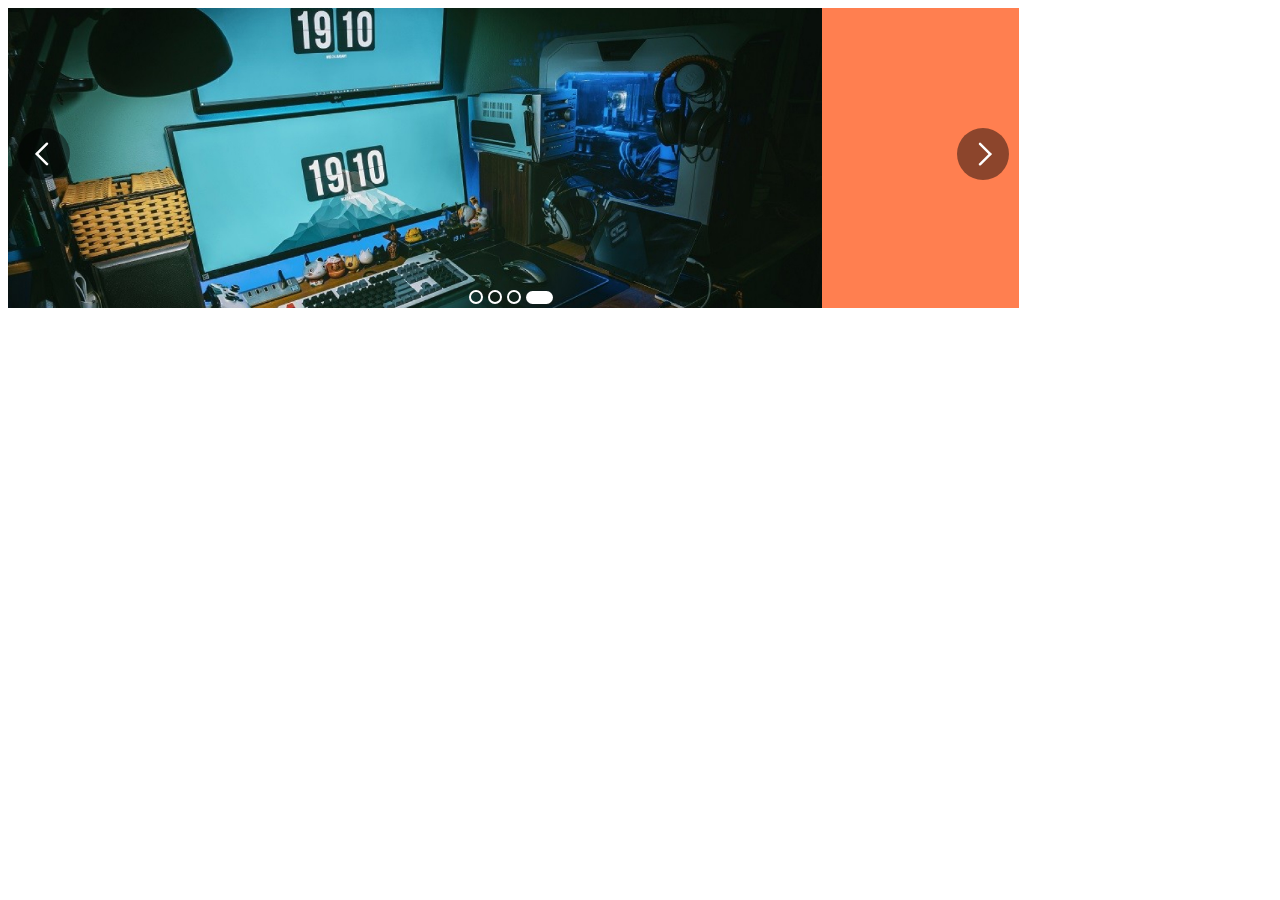
<file: sample/carousel-codepen.html>
<!DOCTYPE html>
<html lang="en">
<head>
    <meta charset="UTF-8">
    <meta http-equiv="X-UA-Compatible" content="IE=edge">
    <meta name="viewport" content="width=device-width, initial-scale=1.0">
    <title>Document</title>
    <style>
        .container {
            width: 80%;
            height: 300px;
            position: relative;
            background-color: aqua;
        }
        .gambar {
            background-color: coral;
            width:100%;
            height:300px;
        }
        .prev {
            position:absolute;
            left:1%;
            top:40%;
        }
        .next {
            position:absolute;
            right:1%;
            top:40%;
        }
        .dotSlider {
            position:absolute;
            bottom: 0;
            width:100%;
            margin:0 auto;
        }
        .dotSliderFlex {
            display:flex;
            align-items: center;
            justify-content: center;
        }
        .icoSlider {
            display:inline-block;
            padding-right:5px;
        }
    </style>
</head>
<body>
    <div class="container">
        <div class="gambar"><img src="../images/banner00.jpg" height="300"></div>
        <div class="prev">
        <img src="../images/icoArrPrev.svg" alt=""></div>
        <div class="next"><img src="../images/icoArrNext.svg" alt=""></div>
        <div class="dotSlider">
            <div class="dotSliderFlex">

                    <div class="icoSlider"><img src="../images/icoSliderNoActive.svg"></div>
                    <div class="icoSlider"><img src="../images/icoSliderNoActive.svg"></div>
                    <div class="icoSlider"><img src="../images/icoSliderNoActive.svg"></div>
                    <div class="icoSlider"><img src="../images/icoSliderActive.svg"></div>

            </div>
        </div>
    </div>
</body>
</html>
</file>
<file: styles/global.css>
@import url('https://fonts.googleapis.com/css?family=Roboto');

* {
    margin: 0;
    padding: 0;
    box-sizing: border-box;
    font-family: 'Roboto', serif;
}

a {
    text-decoration: none;
}

body {
    background-color: #F7F7F7;
    font-family: 'Roboto', serif;
}
</file>
<file: styles/home.css>
/*  ################# untuk navigasi  ################# */

header {
    position: fixed;
    /* background-color: #0D6EFD; */
    width: 100%;
    height: 161px;
    overflow:hidden;
    margin: 0 auto;
    z-index: 999;
}
.topMenu {
    background-color: #0D6EFD;
    height:79px;
    width: 100%;
}
.midMenu {
    height:97px;
    width: 100%;
}

.bgBiru {
    background-color: #0D6EFD;
    color:#ffffff;
}
.bgPutih {
    background-color: #ffffff;
    color:#0D6EFD;
}
.wrap {
    display:flex;
    justify-content: center;
}
.topNav {
    width:80%;
    display:flex;
    justify-content: space-between;
    align-items: stretch;
    padding: 20px 0;
    color: #ffffff;
    /* background-color: aqua; */
}

.topNav ul {
    display: inline-block;
}

.topNav ul li {
    display: inline-block;
    padding-right: 20px;
}
.topNav ul li a {
    color: #ffffff;
}
.topNav ul li a:hover {
    color: greenyellow
}

/*  ################# midNav   ################# */

.midNav {
    width:80%;
    display: flex;
    justify-content: space-between;
    align-items: center;
}
.midNav > .user {
    display: inline-block;
}
.midNav > .left h1 {
    display: inline-block;
    padding: 10px 10px 10px 0;
}
.bgBiru .midNav > .left h1 {
    /* border-right: 1px solid #ffffff; */
}
.bgPutih .midNav > .left h1 {
    
}

.midNav > .left h2 {
    display: inline-block;
    border-left: 1px solid #ffffff;
    padding: 10px 0 10px 10px;
}
.midNav > .right {
    display: flex;
}

.searchProd {
    width:700px;
    border-radius: 7px;
    border:0px;
    padding:2px;
    background-color: #ffffff;
    display:flex;
    flex-direction: row;
    text-justify: center;
}

.searchProd input {
    padding: 2px 10px 2px 20px;
    width:680px;
    border: 0;
}
.searchProd button {
    background: #0D6EFD;
    border-radius: 7px;
    border:0px;
    width:100px;
    height:40px;
}

.right .btnCart {
    margin-left:10px;
    border: 2px solid #FFFFFF;
    border-radius: 7px;
    padding:0 10px;
    background:transparent;
}

.right .btnLogin {
    margin-left:10px;
    border: 2px solid #FFFFFF;
    border-radius: 7px;
    padding:0 10px;
    background:transparent;
    color: #ffffff;
}

.right .btnLogin:hover {
    background:#ffffff;
    color: #0D6EFD;

}
/* ################# untuk content ################# */

content {
    width:80%;
    margin: auto;
    display:block;
    /* border:1px solid fuchsia; */
}
.marginContent {
    padding : 180px 0 10px 0;
}

.header-image {
    width: 100%;
    height: 30vh;
}

.header-image img {
    width: 100%;
    height: 100%;
}

.diskon {
    margin: 2rem 0;
}

.diskon-heading {
    display: flex;
    align-items: center;
    gap: 0.9rem;
}

.diskon-heading div:first-child {
    font-size: 2rem;
}

.diskon-name {
    background: #5097ff;
    padding: 0.3rem 2rem;
    border-radius: 0.4rem;
}

.diskon-name h3 {
    font-size: 1.5rem;
    color: white;
}

.icon-wrapper {
    display: flex;
    gap: 0.5rem;
    margin-left: 1.5rem;
}

.fa-circle {
    font-size: 1rem;
    color: #C4C4C4;
}

.diskon-item-container {
    width: 100%;
    height: 30vh;
    margin: 1rem;
}

.diskon-item-wrapper {
    display: flex;
    align-items: center;
    gap: 2rem;
    width: 100%;
    height: 100%;
}

.product-image {
    height: 60%;
    /* height:213px; */
    width: 100%;
    display: relative;
}

.item {
    background: #C4C4C4;
    width: 30%;
    height: 100%;
    border-radius: 1rem;
    display: flex;
    flex-direction: column;
    justify-content: flex-end;
    margin-top: 1rem;
}

.diskon-diskon {
    width: 8.5rem;
    position: absolute;
    margin-left: -1rem;
    margin-top: 1.5rem;
}

.product-detail {
    background: #ffffff;
    height: 40%;
    /* height: 138px; */
    padding: 1rem 2rem;
    border: 0.5rem solid #C4C4C4;
    border-radius: 0 0 1.1rem 1.1rem;
}

.product-detail h3 {
    font-size: 2rem;
}

.product-detail p {
    font-size: 1.05rem;
    color: #333333;
}

.btn-wrapper {
    margin-top: 0.5rem;
    display: flex;
    align-items: center;
}

.btn-wrapper button {
    width: 9rem;
    height: 2rem;
    background: #5097ff;
    color: #ffffff;
    border: none;
    border-radius: 0.5rem;
}

.btn-wrapper i {
    margin-left: 1rem;
    font-size: 2rem;
    color: #C4C4C4;
}

.diskon-item-slider {
    /* width: auto;
    height: auto; */
    background: #C4C4C4;
    border-radius: 50%;
    width:2.6rem;
    height:2.6rem;
}

.fa-arrow-right {
    margin: 0.9rem;
    color: #ffffff;
}

.product {
    margin: 2rem 0;
}

.product-heading {
    display: flex;
    align-items: center;
    gap: 0.9rem;
}

.product-heading div:first-child {
    font-size: 2rem;
}

.icon-wrapper {
    display: flex;
    gap: 0.5rem;
    margin-left: 1.5rem;
}

.fa-circle {
    font-size: 1rem;
    color: #C4C4C4;
}

.product-item-container {
    width: 100%;
    height: 60vh;
}

.product-item-wrapper {
    display: flex;
    justify-content: space-between;
    align-items: center;
    flex-wrap: wrap;
    gap: 0.3rem;
    width: 100%;
    height: 100%;
}

.product-item {
    height: 45%;
    width: 24%;
}

.product-small {
    padding: 0.5rem 2rem;
}

.arrow-nav {
    margin: 2.5rem 0 8rem 0;
}

.arrow-nav button {
    width: 3.5rem;
    height: 2.8rem;
    border-radius: 0.8rem;
    border: none;
    background: #0D6EFD;
    color: #ffffff;
    font-size: 1.3rem;
    font-weight: bold;
    margin-right: 0.5rem;
}
/* ######### untuk spot banner carousel ########## */
.containerSpot {
    position: relative;
    z-index:-1;
}
.spotBanner {

}
.prev {
    position:absolute;
    left:10px;
    top:45%;
}
.next {
    position:absolute;
    right:15px;
    top:45%;
}
.dotSlider {
    position:absolute;
    bottom: 15px;
    width:100%;
    margin:0 auto;
}
.dotSliderFlex {
    display:flex;
    align-items: center;
    justify-content: center;
}
.icoSlider {
    display:inline-block;
    padding-right:5px;
}
/* ################# untuk spot Diskon ################# */
.spotDiskonHilite {
    padding: 10px;
}
.spotDiskonItem {
    width: 330px;
    height: 395px;
    background: #BEBEBE;
    border: 5px solid #BEBEBE;
    border-radius: 20px;
    display:inline-block;
}
.spotDiskonWrap {
    position:relative;
    z-index:-1;
}
.spotDiskonDesc {
    position: absolute;
    bottom: 0;
    background-color:#FFFFFF;
}

/* ################# untuk prod recommend ################# */


.contSpot {
    width:100%;
    margin-bottom:50px;
    padding: 20px 0 20px 5px;
    border:2px solid #0D6EFD;
}

.cardSpot {
    display: flex;
    justify-content: space-around;
    padding-bottom: 20px;
}

.cardSpotItem {
    display:block;
    width: 30%;
    border: 5px solid #BEBEBE;
    box-shadow: 4px 4px 10px rgba(0, 0, 0, 0.15);
    border-radius: 20px;
}

.cardSpotWrap {
    display: flex;
    flex-direction:column;
}
.cardSpotTop {
    display:block;
    height: 213px;
    background-color:#BEBEBE;
    /* background-color: teal; */
}
.cardSpotTop img {
    border-radius: 20px 20px 0 0;
}

.cardSpotBottom {
    display:block;
    height: 138px;
    background: #ffffff;
    border-radius: 0 0 20px 20px
    /* background-color: red; */
}

.contRec {
    width:100%;
    margin-bottom:50px;
}

.cardRec {
    display: flex;
    justify-content: space-around;
    padding-bottom: 20px;
}

.cardRecItem {
    display:block;
    width: 23%;
    border: 5px solid #BEBEBE;
    box-shadow: 4px 4px 10px rgba(0, 0, 0, 0.15);
    border-radius: 20px;
}

.cardRecWrap {
    display: flex;
    flex-direction:column;
}
.cardRecTop {
    display:block;
    height: 213px;
    background-color:#BEBEBE;
    /* background-color: teal; */
}
.cardRecTop img {
    border-radius: 20px 20px 0 0;
}

.cardRecBottom {
    display:block;
    height: 138px;
    background: #ffffff;
    border-radius: 0 0 20px 20px
    /* background-color: red; */
}


.prodDetail {
    padding: 1rem 1.6rem;
    display:flex;
    flex-direction:column;
}

.prodDetail h3 {
    font-size: 2rem;
}

.prodDetail p {
    font-size: 1.05rem;
    color: #333333;
}

.cardRecBottom .btn-wrapper {
    /* margin-top: 0.5rem; */
    /* display: flex; */
    align-items: center;
}

.cardRecBottom .btn-wrapper button {
    /* width: 9rem; */
    /* height: 2rem; */
    background: #5097ff;
    color: #ffffff;
    border: none;
    border-radius: 0.5rem;
}

.cardRecBottom .btn-wrapper i {
    margin-left: 1rem;
    font-size: 2rem;
    color: #C4C4C4;
}


/* ################# untuk footer ################# */

footer {
    background-color: #0D6EFD;
    width: 100%;
    height: 270px;
    color: #ffffff;
    margin: 0 auto;
}
.foot {
    display:flex;
    justify-content: center;
    padding: 20px 0;
}
.wrap h1 {
    padding-top:20px
}
.btnSosMed {
    padding:20px 0;
    text-align: center;
}
.btnSosMed img {
    padding-right: 20px;
}
</file>
<file: styles/daftar.css>
* {
    margin: 0;
    padding: 0;
    box-sizing: border-box;
}

body {
    background-color: #E5E5E5;    
}

.container {
    max-width: 900px;
    height: 545px;
    position: relative;
    display: flex;
    justify-content: flex-end;
    margin: 50px auto 0;
    background-image: url(/images/image-daftar.png);
    background-size: 57%;
    background-position: 0 0;
    background-repeat: no-repeat;
    border-radius: 0 16px 70px 0;
    -webkit-border-radius: 0 16px 70px 0;
    -moz-border-radius: 0 16px 70px 0;
    -ms-border-radius: 0 16px 70px 0;
    -o-border-radius: 0 16px 70px 0;
}

.background-gradien {   
    width: 463px;
    height: 545px;
    position: absolute;
    left: 0;
    background: linear-gradient(to left, 
    rgb(0,0,0,1),
    rgb(0,0,0,0));    
}



.form-container {
    width: px;
    height: 545px;
    background-color: #FFFFFF;     
    display: flex;
    position: absolute;   
    flex-direction: column;    
    padding: 25px;
    
    box-shadow: 0px 4px 24px rgba(0, 4, 45, 0.15);
    border-radius: 17px;
    
    font: normal 400 20px 'Roboto Light';
    color: #0D6EFD;
    overflow: hidden; 
}

.teks {
    font-size: 36px;
    font-weight: bold;
}

.boxusername {
    margin-top: 20px;
}
.box {
    margin-top: 10px;
}

.teks-input {    
    font-size: 15px;
    font-weight: 600;    
}


.input-field {
    width: 400px;
    height: 50px;    
    padding-left: 30px;
    font: normal 20px 'Roboto Light' ;
    outline: none;
    border: 2px solid #C4C4C4;
    border-radius: 7px;
    -webkit-border-radius: 7px;
    -moz-border-radius: 7px;
    -ms-border-radius: 7px;
    -o-border-radius: 7px;
}

.checkbox-grup {
    margin-top: 10px;    
    display: flex; 
    align-items: center;     
}

input[type="checkbox"]{     
    border: none;
    outline: none;  
    border: 1px solid #C4C4C4;
    border-radius: 3px;
    width: 23px;
    height: 23px;    
}

.teks-checkbox {
    font: 15px 'Roboto Light';
    color: #C4C4C4;
    margin-left: 10px;    
}

.box-button {
    margin-top: 10px;
    display: flex;    
}

.submit-button {
    margin: auto;
    width: 400px;
    height: 50px;    
    background: #0D6EFD;
    border-radius: 7px;
    border: none;

    font: normal 20px 'Roboto Light';
    color: #FFFFFF;
}

.footer {
    display: flex;
    margin-top: 15px;      
}

p, a {
    margin: auto;
    font: normal 600 24px 'Roboto Light';
    
    text-decoration: none;
}

p {
    color: #333333;
}
</file>
<file: styles/font.css>
/* #### Generated By: http://www.cufonfonts.com #### */

    @font-face {
    font-family: 'Roboto Regular';
    font-style: normal;
    font-weight: normal;
    src: local('Roboto Regular'), url('/fonts/Roboto-Black.woff') format('woff');
    }
    

    @font-face {
    font-family: 'Roboto Italic';
    font-style: normal;
    font-weight: normal;
    src: local('Roboto Italic'), url('/fonts/Roboto-BlackItalic.woff') format('woff');
    }
    

    @font-face {
    font-family: 'Roboto Bold';
    font-style: normal;
    font-weight: normal;
    src: local('Roboto Bold'), url('/fonts/Roboto-Bold.woff') format('woff');
    }
    

    @font-face {
    font-family: 'Roboto Bold Italic';
    font-style: normal;
    font-weight: normal;
    src: local('Roboto Bold Italic'), url('/fonts/Roboto-BoldItalic.woff') format('woff');
    }
    

    @font-face {
    font-family: 'Roboto Thin';
    font-style: normal;
    font-weight: normal;
    src: local('Roboto Thin'), url('/fonts/Roboto-Thin.woff') format('woff');
    }
    

    @font-face {
    font-family: 'Roboto Thin Italic';
    font-style: normal;
    font-weight: normal;
    src: local('Roboto Thin Italic'), url('/fonts/Roboto-ThinItalic.woff') format('woff');
    }
    

    @font-face {
    font-family: 'Roboto Light';
    font-style: normal;
    font-weight: normal;
    src: local('Roboto Light'), url('/fonts/Roboto-Light.woff') format('woff');
    }
    

    @font-face {
    font-family: 'Roboto Light Italic';
    font-style: normal;
    font-weight: normal;
    src: local('Roboto Light Italic'), url('/fonts/Roboto-LightItalic.woff') format('woff');
    }
    

    @font-face {
    font-family: 'Roboto Medium';
    font-style: normal;
    font-weight: normal;
    src: local('Roboto Medium'), url('/fonts/Roboto-Medium.woff') format('woff');
    }
    

    @font-face {
    font-family: 'Roboto Medium Italic';
    font-style: normal;
    font-weight: normal;
    src: local('Roboto Medium Italic'), url('/fonts/Roboto-MediumItalic.woff') format('woff');
    }
    

    @font-face {
    font-family: 'Roboto Black';
    font-style: normal;
    font-weight: normal;
    src: local('Roboto Black'), url('/fonts/Roboto-Black.woff') format('woff');
    }
    

    @font-face {
    font-family: 'Roboto Black Italic';
    font-style: normal;
    font-weight: normal;
    src: local('Roboto Black Italic'), url('/fonts/Roboto-BlackItalic.woff') format('woff');
    }
</file>
<file: styles/login.css>
* {
    margin: 0;
    padding: 0;
    box-sizing: border-box;    
}

body {    
    background-color: #E5E5E5;   
    max-width: 2000px;
}   
/* container  */
.container {    
    background-color: #FFFFFF;
    max-width: 542px;
    margin: 120px auto 0px;    
    display: flex;
    justify-content: center;    
    box-shadow: 0px 4px 24px rgba(0, 4, 45, 0.15);
    border-radius: 17px;
}

.wrapper {  
    height: 405px;
    display: flex;
    justify-content: center;
    flex-direction: column;       
}

form, .wrapper {
    justify-content: space-evenly;
}

.items1 {    
    display: flex;
    justify-content: center;
    flex-direction: column;
} 

input {
    width: 395px;
    height: 70px;     
    border: none;
    outline: none;  
    text-align: center;
    
    font: normal 700 36px/70px 'Roboto Light';
}

.username {
    border-bottom: 4px solid #D9D9D9;
}

input::placeholder {
    color: #D9D9D9;
}

.items2 {    
    display: flex;
    
   
}

button {
    margin: auto;
    width: 395px;
    height: 60px;
    background-color: #0D6EFD;
    border: none;
    font: normal 24px 'Roboto Light';
    color: #FFFFFF;
    border-radius: 7px;
    -webkit-border-radius: 7px;
    -moz-border-radius: 7px;
    -ms-border-radius: 7px;
    -o-border-radius: 7px;    
}

.footer {
    display: flex;
    margin-top: 15px;      
}

p, a {
    margin: auto;
    font: normal 600 24px 'Roboto Light';
    
    text-decoration: none;
}

p {
    color: #333333;
}
</file>
<file: styles/profil.css>
* {
    margin: 0;
    padding: 0;
    box-sizing: border-box;
}

body {
    display: flex;
    border: 2px solid;
    height: 771px;
}

.container {
    max-width: 80%;
    height: inherit;
    display: flex;
    flex-direction: column;
    border: 2px solid;
    width: 950px;
    margin: auto;
    font: normal 16px 'Roboto Light';
    
    background-color: #c4c4c4;
}

/* navbar1 */
.wrapper-nav1 {  
    height: 50px;  
    display: flex;
    justify-content: space-between;
    background-color: rgb(11, 63, 249);
    padding-left: 30px;
    padding-right: 30px;    
}

.items-nav ul  {    
    display: flex;
    list-style: none;          
}

ul li  {
    border-right: 1px solid;
    margin: 15px 0px 15px;
    color: #ffff;
    font-size: 14px;
}

ul .itemsteks1-nav1 a {    
    margin-left: 0px;
}

ul .itemsteks3-nav1 {
    border: none;
}

.items-nav a {    
    margin: 20px;
    text-decoration: none;
    color: #ffff;
}

.logo-nav1 {
    display: flex;
    align-items: center;      
    margin-left: 20px;
}

.logo-nav1  img {
    display: flex;    
    width: 40px;
    height: 40px;
    margin-left: 10px;
}

.logo-nav1 .teksnav4 {
    color: #ffff;
    font-size: 14px;
}

/* navbar2 */
.wrapper-nav2 {  
    height: 50px;  
    background: #ffff;
    display: flex;
    justify-content: space-between;
    padding-left: 30px;
    padding-right: 30px;
    align-items: center;
    
}

.itemsteks-nav2 {
    display: flex;    
    align-items: center;
    color: rgb(11, 63, 249);
}

.itemsteks1-nav2 h2 {
    margin: 5px 20px 5px 0px;
    border-right: 1px solid;
    padding-right: 20px;    
}

.search {
    width: 55%;
    height: 40px;
    border: 1px solid rgb(11, 63, 249);
    display: flex;
    justify-content: space-between;
    align-items: center;
    padding-left: 30px;
    padding-right: 10px;
    border-radius: 7px;
    -webkit-border-radius: 7px;
    -moz-border-radius: 7px;
    -ms-border-radius: 7px;
    -o-border-radius: 7px;
}

.search .input-search {
    border: none;
    outline: none;
    width: 60%;
    height: 30px;
}

.search-button img {
    width: 50px;
    height: 20px;
}

.search-button {
    background-color: rgb(11, 63, 249);
    width: 70px;
    height: 30px;
    border-radius: 7px;
    -webkit-border-radius: 7px;
    -moz-border-radius: 7px;
    -ms-border-radius: 7px;
    -o-border-radius: 7px;
    border: none;
}

/* container form */
.container-form {
    width: 93%;
    height: 60%;
    background-color: #ffff;    
    display: flex;
    justify-content: space-between;
    padding: 20px;
    margin: 20px auto;
    border-radius: 7px;
    -webkit-border-radius: 7px;
    -moz-border-radius: 7px;
    -ms-border-radius: 7px;
    -o-border-radius: 7px;
    box-shadow: 0px 0px 7px 3px rgb(0,0,0,.25);
}

/* form foto profil */
.foto-profil {
    width: 30%;    
    display: flex;
    flex-direction: column;
    align-items: center;
    padding-top: 40px;
    
}

.itemsfoto-profil {       
    width: 150px;
    height: 150px;    
    background-color: #c4c4c4;
    background-image: url(/images/icoUser.svg);
    background-repeat: no-repeat;
    background-size: cover;
    background-position: center;
    border-radius: 50%;
    -webkit-border-radius: 50%;
    -moz-border-radius: 50%;
    -ms-border-radius: 50%;
    -o-border-radius: 50%;
    display: flex;
    flex-direction: column;
    justify-content: flex-end;
    overflow: hidden;
}

.ubahprofil {    
    width: 145px;
    height: 50px;     
    margin-bottom: -9px;   
    background: rgba(177, 175, 175, 0.646);
    display: flex;
    justify-content: center;
    font-size: 13px;
}

.itemsnama-profil {
    display: flex;
    flex-direction: column;
    justify-content: center;
}

.itemsnama-profil1 {
    font-size: 18px;
    font-weight: 700;
}

.itemsemail-profil {
    display: flex;
    justify-content: center;
    font-size: 13px;
}

/* form data input */
.container-input {     
    padding: 10px;
    width: 70%;
}

.form-data-input {
    margin-top: 20px;    
    display: flex;
    justify-content: space-between;
    width: 70%;
    height: 70%;
}
.form-input {      
    width: ;
    display: flex;
    flex-direction: column; 
    align-items: flex-end;
    justify-content: space-evenly;
    padding-left: 0px;
}

.box-input {
    width: 70%;    
    display: flex;
    flex-direction: column;
    justify-content: space-evenly;    
}

.box-input input {
    border: 2px solid;
    width: 200px;
    height: 30px;
}

.box-input .radio input {    
    width: 20px;
    height: 12px;
}

.simpan {
    border: 2px solid;
    margin-left: 120px;
    width: 100px;
    height: 30px;
    background-color: rgb(11, 63, 249);
    color: #ffff;
    border-radius: 7px;
    -webkit-border-radius: 7px;
    -moz-border-radius: 7px;
    -ms-border-radius: 7px;
    -o-border-radius: 7px;
}

/* footer */
.container-footer {    
    height: 180px;
    background-color: rgb(11, 63, 249);
    color: #ffff;
    display: flex;
    flex-direction: column;
    justify-content: center;
    align-items: center;
}

.logo-footer {    
    display: flex;    
}

.logo-footer a img {    
    margin: 20px;
    width: 40px;
    height: 40px;
}
</file>
<file: styles/user.css>
/*  ################# untuk navigasi  ################# */

header {
    position: fixed;
    /* background-color: #0D6EFD; */
    width: 100%;
    height: 161px;
    margin: 0 auto;
    z-index: 999;
}
.topMenu {
    background-color: #0D6EFD;
    height:79px;
    width: 100%;
}
.midMenu {
    height:97px;
    width: 100%;
}

.bgBiru {
    background-color: #0D6EFD;
    color:#ffffff;
}
.bgPutih {
    background-color: #ffffff;
    color:#0D6EFD;
}
.wrap {
    display:flex;
    justify-content: center;
}
.topNav {
    width:80%;
    display:flex;
    justify-content: space-between;
    align-items: stretch;
    padding: 20px 0;
    color: #ffffff;
    /* background-color: aqua; */
}

.topNav ul {
    display: inline-block;
}

.topNav ul li {
    display: inline-block;
    padding-right: 20px;
}
.topNav ul li a {
    color: #ffffff;
}
.topNav ul li a:hover {
    color: greenyellow
}

/*  ################# midNav   ################# */

.midNav {
    width:80%;
    display: flex;
    justify-content: space-between;
    align-items: center;
}
.midNav > .user {
    display: inline-block;
}
.midNav > .left h1 {
    display: inline-block;
    
    padding: 10px 10px 10px 0;
}

.bgBiru .midNav > .left h2 {
    display: inline-block;
    padding: 10px 0 10px 10px;
    border-left: 1px solid #ffffff;
}
.bgPutih .midNav > .left h2 {
    display: inline-block;
    padding: 10px 0 10px 10px;
    border-left: 1px solid #0D6EFD;
}
.midNav > .right input {
    width:680px;
    padding: 5px;
}
.midNav > .right button {
    padding: 5px;
}

.right {
    display: flex;
    gap: 1rem;
}

.searchProd {
    width:700px;
    border-radius: 7px;
    border:0px;
    padding:2px;
    background-color: #ffffff;
    display:flex;
    flex-direction: row;
    text-justify: center;
}

.searchProd input {
    padding: 2px 10px 2px 20px;
    width:680px;
    border: 0;
}
.searchProd button {
    background: #0D6EFD;
    border-radius: 7px;
    border:0px;
    width:100px;
    height:40px;
}
.cart {
    border: 0.1rem solid white;
    width: 4rem;
    text-align: center;
    border-radius: 0.4rem;
}

.cart i {
    font-size: 2rem;
}

.user-profile {
    display: flex;
    align-items: center;
    gap: 0.3rem;
    width: auto;
    height: auto;
    margin-left: 1rem;
}

.user-profile:hover > .user-wrapper {
    display: block;
    margin-left:-5px;
}

.user-wrapper {
    display: none;
}

.user-profile i:first-child {
    font-size: 1rem;
}

.user-profile i:nth-child(2) {
    font-size: 2rem;
}

.user-menu {
    display: flex;
    flex-direction: column;
    gap: 0.7rem;
    position: absolute;
    background: #ffffff;
    width: 13rem;
    height: 13rem;
    padding: 2.5rem 2rem;
    right: 8rem;
    top: 8rem;
    box-shadow: 3px 3px 10px gray;
    z-index: 9999;
}

.user-menu a {
    color: black;
    font-weight: bold;
}

.user-menu a:last-child {
    color: red;
}

/* ################# untuk content ################# */

content {
    width:80%;
    margin: auto;
    display:block;
}
.marginContent {
    padding : 180px 0 10px 0;
}

/* ######### untuk spot banner carousel ########## */
.containerSpot {
    position: relative;
    z-index:-1;
}
.spotBanner {

}
.prev {
    position:absolute;
    left:10px;
    top:45%;
}
.next {
    position:absolute;
    right:15px;
    top:45%;
}
.dotSlider {
    position:absolute;
    bottom: 15px;
    width:100%;
    margin:0 auto;
}
.dotSliderFlex {
    display:flex;
    align-items: center;
    justify-content: center;
}
.icoSlider {
    display:inline-block;
    padding-right:5px;
}
/* ################# untuk spot Diskon ################# */
.spotDiskonHilite {
    padding: 10px;
}
.spotDiskonItem {
    width: 330px;
    height: 395px;
    background: #BEBEBE;
    border: 5px solid #BEBEBE;
    border-radius: 20px;
    display:inline-block;
}
.spotDiskonWrap {
    position:relative;
    z-index:-1;
}
.spotDiskonDesc {
    position: absolute;
    bottom: 0;
    background-color:#FFFFFF;
}

/* ################# untuk prod recommend ################# */


.contSpot {
    width:100%;
    margin-bottom:50px;
    padding: 20px 0 20px 5px;
    border:2px solid #0D6EFD;
}

.cardSpot {
    display: flex;
    justify-content: space-around;
    padding-bottom: 20px;
}

.cardSpotItem {
    display:block;
    width: 30%;
    border: 5px solid #BEBEBE;
    box-shadow: 4px 4px 10px rgba(0, 0, 0, 0.15);
    border-radius: 20px;
}

.cardSpotWrap {
    display: flex;
    flex-direction:column;
}
.cardSpotTop {
    display:block;
    height: 213px;
    background-color:#BEBEBE;
    /* background-color: teal; */
}
.cardSpotTop img {
    border-radius: 20px 20px 0 0;
}

.cardSpotBottom {
    display:block;
    height: 138px;
    background: #ffffff;
    border-radius: 0 0 20px 20px
    /* background-color: red; */
}

.contRec {
    width:100%;
    margin-bottom:50px;
}

.cardRec {
    display: flex;
    justify-content: space-around;
    padding-bottom: 20px;
}

.cardRecItem {
    display:block;
    width: 23%;
    border: 5px solid #BEBEBE;
    box-shadow: 4px 4px 10px rgba(0, 0, 0, 0.15);
    border-radius: 20px;
}

.cardRecWrap {
    display: flex;
    flex-direction:column;
}
.cardRecTop {
    display:block;
    height: 213px;
    background-color:#BEBEBE;
    /* background-color: teal; */
}
.cardRecTop img {
    border-radius: 20px 20px 0 0;
}

.cardRecBottom {
    display:block;
    height: 138px;
    background: #ffffff;
    border-radius: 0 0 20px 20px
    /* background-color: red; */
}


.prodDetail {
    padding: 1rem 1.6rem;
    display:flex;
    flex-direction:column;
}

.prodDetail h3 {
    font-size: 2rem;
}

.prodDetail p {
    font-size: 1.05rem;
    color: #333333;
}

.cardRecBottom .btn-wrapper {
    /* margin-top: 0.5rem; */
    /* display: flex; */
    align-items: center;
}

.cardRecBottom .btn-wrapper button {
    /* width: 9rem; */
    /* height: 2rem; */
    background: #5097ff;
    color: #ffffff;
    border: none;
    border-radius: 0.5rem;
}

.cardRecBottom .btn-wrapper i {
    margin-left: 1rem;
    font-size: 2rem;
    color: #C4C4C4;
}

.header-image {
    width: 100%;
    height: 30vh;
}

.header-image img {
    width: 100%;
    height: 100%;
}

.diskon {
    margin: 2rem 0;
}

.diskon-heading {
    display: flex;
    align-items: center;
    gap: 0.9rem;
}

.diskon-heading div:first-child {
    font-size: 2rem;
}

.diskon-name {
    background: #5097ff;
    padding: 0.3rem 2rem;
    border-radius: 0.4rem;
}

.diskon-name h3 {
    font-size: 1.5rem;
    color: white;
}

.icon-wrapper {
    display: flex;
    gap: 0.5rem;
    margin-left: 1.5rem;
}

.fa-circle {
    font-size: 1rem;
    color: #C4C4C4;
}

.diskon-item-container {
    width: 100%;
    height: 30vh;
    margin: 1rem;
}

.diskon-item-wrapper {
    display: flex;
    align-items: center;
    gap: 2rem;
    width: 100%;
    height: 100%;
}

.product-image {
    height: 60%;
    width: 100%;
}

.item {
    background: #C4C4C4;
    width: 30%;
    height: 100%;
    border-radius: 1rem;
    display: flex;
    flex-direction: column;
    justify-content: flex-end;
    margin-top: 1rem;
}

.diskon-diskon {
    width: 8.5rem;
    position: absolute;
    margin-left: -1rem;
    margin-top: 1.5rem;
}

.product-detail {
    background: #ffffff;
    height: 40%;
    padding: 1rem 2rem;
    border: 0.5rem solid #C4C4C4;
    border-radius: 0 0 1.1rem 1.1rem;
}

.product-detail h3 {
    font-size: 2rem;
}

.product-detail p {
    font-size: 1.05rem;
    color: #333333;
}

.btn-wrapper {
    margin-top: 0.5rem;
    display: flex;
    align-items: center;
}

.btn-wrapper button {
    width: 9rem;
    height: 2rem;
    background: #5097ff;
    color: #ffffff;
    border: none;
    border-radius: 0.5rem;
}

.btn-wrapper i {
    margin-left: 1rem;
    font-size: 2rem;
    color: #C4C4C4;
}

.diskon-item-slider {
    width: auto;
    height: auto;
    background: #C4C4C4;
    border-radius: 50%;
}

.fa-arrow-right {
    margin: 0.9rem;
    color: #ffffff;
}

.product {
    margin: 2rem 0;
}

.product-heading {
    display: flex;
    align-items: center;
    gap: 0.9rem;
}

.product-heading div:first-child {
    font-size: 2rem;
}

.icon-wrapper {
    display: flex;
    gap: 0.5rem;
    margin-left: 1.5rem;
}

.fa-circle {
    font-size: 1rem;
    color: #C4C4C4;
}

.product-item-container {
    width: 100%;
    height: 60vh;
}

.product-item-wrapper {
    display: flex;
    justify-content: space-between;
    align-items: center;
    flex-wrap: wrap;
    gap: 0.3rem;
    width: 100%;
    height: 100%;
}

.product-item {
    height: 45%;
    width: 24%;
}

.product-small {
    padding: 0.5rem 2rem;
}

.arrow-nav {
    margin: 2.5rem 0 10rem 0;
}

.arrow-nav button {
    width: 3.5rem;
    height: 2.8rem;
    border-radius: 0.8rem;
    border: none;
    background: #0D6EFD;
    color: #ffffff;
    font-size: 1.3rem;
    font-weight: bold;
    margin-right: 0.5rem;
}


/* ################# untuk footer ################# */

footer {
    background-color: #0D6EFD;
    width: 100%;
    height: 270px;
    color: #ffffff;
    margin: 0 auto;
}
.foot {
    display:flex;
    justify-content: center;
    padding: 20px 0;
}
.wrap h1 {
    padding-top:20px
}
.btnSosMed {
    padding:20px 0;
    text-align: center;
}
.btnSosMed img {
    padding-right: 20px;
}
</file>
<file: styles/customer.css>
/*  ################# untuk navigasi  ################# */

header {
    position: fixed;
    /* background-color: #0D6EFD; */
    width: 100%;
    height: 161px;
    overflow:hidden;
    margin: 0 auto;
    z-index: 999;
}
.topMenu {
    background-color: #0D6EFD;
    height:60px;
    width: 100%;
}
.midMenu {
    height:85px;
    width: 100%;
    padding: 10px 0;
}

.bgBiru {
    background-color: #0D6EFD;
    color:#ffffff;
}
.bgPutih {
    background-color: #ffffff;
    color:#0D6EFD;
}
.wrap {
    display:flex;
    justify-content: center;
}
.topNav {
    width:80%;
    display:flex;
    justify-content: space-between;
    align-items: stretch;
    padding: 10px 0 10px 0;
    color: #ffffff;
    /* background-color: aqua; */
}
.topNav .navLeft {
    display:flex;
    align-items: center;
    justify-content: center;
}
.topNav ul {
    display: inline-block;
}

.topNav ul li {
    display: inline-block;
    padding-right: 20px;
}
.topNav ul li a {
    color: #ffffff;
}
.topNav ul li a:hover {
    color: greenyellow
}

.navRight {
    display:flex;
    align-items: center;

}
.navRight h3 {
    display:inline-block;
    margin-right:10px;
}
.avaContainer {
    display:inline-block;
}
.avaSmall {
        vertical-align: middle;
        width: 45px;
        height: 45px;
        border-radius: 50%;
}

/*  ################# midNav   ################# */

.midNav {
    width:80%;
    display: flex;
    justify-content: space-between;
    align-items: center;
}
.midNav > .user {
    display: inline-block;
}
.midNav > .left h1 {
    display: inline-block;
    padding: 10px 10px 10px 0;
}
.bgBiru .midNav > .left h1 {
    border-right: 1px solid #ffffff;
}
.bgPutih .midNav > .left h1 {
    border-right: 1px solid #0D6EFD;
}

.midNav > .left h2 {
    display: inline-block;
    padding: 10px 0 10px 10px;
}
.midNav > .right {
    display: flex;
}
.searchProd {
    width:700px;
    border-radius: 7px;
    border:0px;
    padding:2px;
    background-color: #ffffff;
    display:flex;
    flex-direction: row;
    text-justify: center;
    border: 1px solid #0D6EFD;
}

.searchProd input {
    padding: 2px 10px 2px 20px;
    width:680px;
    border: 0;
    font-family: 'Roboto', serif;
    color: #979797;
    size: 24px;
}
.searchProd button {
    background: #0D6EFD;
    border-radius: 7px;
    border:0px;
    width:100px;
    height:40px;
}
.searchProd button img {

}

/* ################# untuk content ################# */

content {
    width:80%;
    margin: auto;
    display:block;

    /* border:1px solid fuchsia; */
}
.marginContent {
    padding : 180px 0 10px 0;

}

.product {
    margin: 2rem 0;
}

.product-heading {
    display: flex;
    align-items: center;
    gap: 0.9rem;
}

.product-heading div:first-child {
    font-size: 2rem;
}

.product-detail {
    background: #ffffff;
    height: 40%;
    padding: 1rem 2rem;
    border: 0.5rem solid #C4C4C4;
    border-radius: 0 0 1.1rem 1.1rem;
}

.product-detail h3 {
    font-size: 2rem;
}

.product-detail p {
    font-size: 1.05rem;
    color: #333333;
}

.btn-wrapper {
    margin-top: 0.5rem;
    display: flex;
    align-items: center;
}

.btn-wrapper button {
    width: 9rem;
    height: 2rem;
    background: #5097ff;
    color: #ffffff;
    border: none;
    border-radius: 0.5rem;
}

.btn-wrapper i {
    margin-left: 1rem;
    font-size: 2rem;
    color: #C4C4C4;
}

.icon-wrapper {
    display: flex;
    gap: 0.5rem;
    margin-left: 1.5rem;
}

.fa-circle {
    font-size: 1rem;
    color: #C4C4C4;
}

.product-item-container {
    width: 100%;
    height: 60vh;
}

.product-item-wrapper {
    display: flex;
    justify-content: space-between;
    align-items: center;
    flex-wrap: wrap;
    gap: 0.3rem;
    width: 100%;
    height: 100%;
}
.item {
    background: #C4C4C4;
    width: 30%;
    height: 100%;
    border-radius: 1rem;
    display: flex;
    flex-direction: column;
    justify-content: flex-end;
    margin-top: 1rem;
    position:relative;
}
.product-item {
    height: 45%;
    width: 24%;
    

}
.product-image  {
    /* height: 60%;
    width: 100%; */
    
}
.product-small {
    padding: 0.5rem 2rem;
}

.arrow-nav {
    margin: 2.5rem 0 10rem 0;
}

.arrow-nav button {
    width: 3.5rem;
    height: 2.8rem;
    border-radius: 0.8rem;
    border: none;
    background: #0D6EFD;
    color: #ffffff;
    font-size: 1.3rem;
    font-weight: bold;
    margin-right: 0.5rem;
}


.user-profile:hover > .user-wrapper {
    display: block;
    z-index: 10000000 !important;
}

.user-wrapper {
    display: none;
}

.user-profile i:first-child {
    font-size: 1rem;
}

.user-profile i:nth-child(2) {
    font-size: 2rem;
}

.user-menu {
    display: flex;
    flex-direction: column;
    gap: 0.7rem;
    position: absolute;
    background: #ffffff;
    width: 13rem;
    height: 10rem;
    padding: 1rem 2.5rem 2rem 2.5rem;
    right: 8rem;
    box-shadow: 3px 3px 10px gray;
    z-index: 9999;
}

.user-menu a {
    color: black;
    font-weight: bold;
}

.user-menu a:last-child {
    color: red;
}


/* ################# untuk cart ################# */

.containerCart {
    background: #FFFFFF;
    box-shadow: 0px 4px 24px rgba(0, 10, 44, 0.15);
    border-radius: 15px;
    padding:30px;
}

.ctFlex {
    display:flex;
    align-items: center;
}

.cartItem {
    display: flex;
    justify-content: space-between;
}
.cartLeft  {
    display: flex;
}
.cartRight {
    display:flex;
}

.cartItem div {
    margin: 0 15px 15px 0;
}
.cartButton {
    padding-left : 20px;
}
.cartButton button {
    border-radius: 7px;
    padding: 10px 20px;
    margin : 0 0 0 10px;
}
.ctBtnOn {
    background: #5097FF;
    border: 1px solid #5097FF;
}
.ctBtnOff {
    background: #ffffff;
    border: 1px solid #5097FF;
}

/* ################# untuk prod Heading ################# */

.product-heading {
    display: flex;
    align-items: center;
    gap: 0.9rem;
    margin: 30px 0;
}

.product-heading div:first-child {
    font-size: 2rem;
}

.icon-wrapper {
    display: flex;
    gap: 0.5rem;
    margin-left: 1.5rem;
}

.fa-circle {
    font-size: 1rem;
    color: #C4C4C4;
}

/* ################# untuk prod recommend ################# */

.contRec {
    width:100%;
    margin-bottom:50px;
}

.cardRec {
    display: flex;
    justify-content: space-around;
    padding-bottom: 20px;
}

.cardRecItem {
    display:block;
    width: 23%;
    border: 5px solid #BEBEBE;
    box-shadow: 4px 4px 10px rgba(0, 0, 0, 0.15);
    border-radius: 20px;
}

.cardRecWrap {
    display: flex;
    flex-direction:column;
}
.cardRecTop {
    display:block;
    height: 213px;
    background-color:#BEBEBE;
    /* background-color: teal; */
}
.cardRecTop img {
    border-radius: 20px 20px 0 0;
}

.cardRecBottom {
    display:block;
    height: 138px;
    background: #ffffff;
    border-radius: 0 0 20px 20px
    /* background-color: red; */
}


.prodDetail {
    padding: 1rem 1.6rem;
    display:flex;
    flex-direction:column;
}

.prodDetail h3 {
    font-size: 2rem;
}

.prodDetail p {
    font-size: 1.05rem;
    color: #333333;
}

.cardRecBottom .btn-wrapper {
    /* margin-top: 0.5rem; */
    /* display: flex; */
    align-items: center;
}

.cardRecBottom .btn-wrapper button {
    /* width: 9rem; */
    /* height: 2rem; */
    background: #5097ff;
    color: #ffffff;
    border: none;
    border-radius: 0.5rem;
}

.cardRecBottom .btn-wrapper i {
    margin-left: 1rem;
    font-size: 2rem;
    color: #C4C4C4;
}

/* ################# untuk footer ################# */

footer {
    background-color: #0D6EFD;
    width: 100%;
    height: 270px;
    color: #ffffff;
    margin: 0 auto;
}
.foot {
    display:flex;
    justify-content: center;
    padding: 20px 0;
}
.wrap h1 {
    padding-top:20px
}
.btnSosMed {
    padding:20px 0;
    text-align: center;
}
.btnSosMed img {
    padding-right: 20px;
}
</file>
